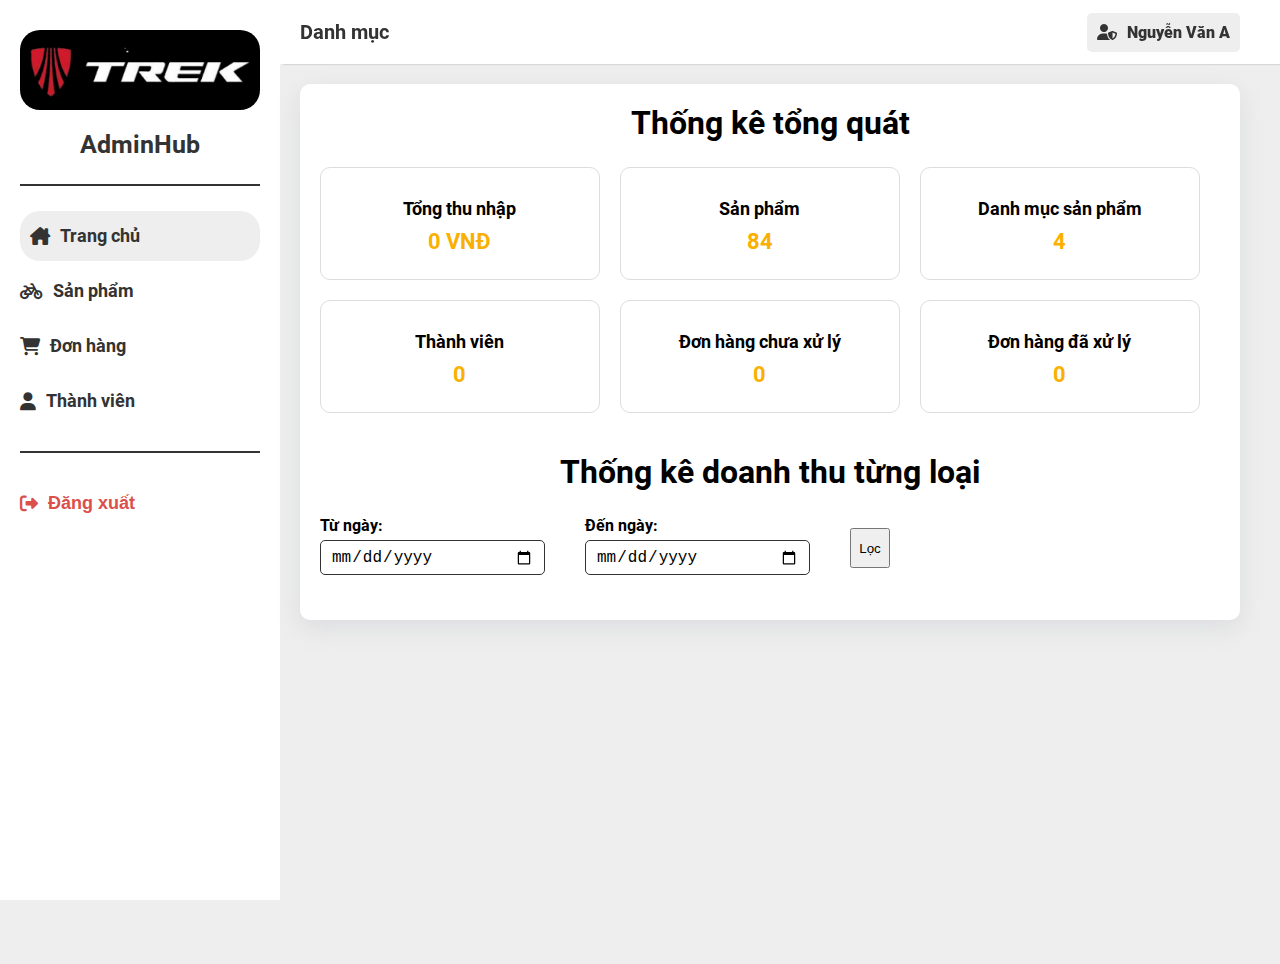
<file: html/page/admin/Home.html>
<!DOCTYPE html>
<html lang="en">
  <head>
    <meta charset="UTF-8" />
    <meta name="viewport" content="width=device-width, initial-scale=1.0" />
    <title>Trek - Quản lý cửa hàng</title>
    <link rel="stylesheet" href="../../../fontawesome-free-6.4.2-web/css/all.min.css" />
    <link rel="stylesheet" href="../../../components/fonts.css" />

    <link rel="stylesheet" href="./style.css" />
    <link rel="stylesheet" href="../../../components/HomeAdmin/HomeAdmin.css" />
    <link rel="stylesheet" href="../../../components/OrderAdmin/OrderAdmin.css" />
    <link rel="stylesheet" href="../../../components/ManageUserList/ManageUserList.css" />
    <link rel="stylesheet" href="../../../components/AdminProduct/adminProduct.css" />

    <script defer src="../../../components/HomeAdmin/HomeAdmin.js"></script>
    <script defer src="../../../components/AdminProduct/adminProduct.js"></script>
    <script defer src="../../../components/ManageUserList/ManageUserList.js"></script>
    <script defer src="../../../components/OrderAdmin/OrderAdmin.js"></script>

    <script defer src="./index.js"></script>
  </head>
  <body>
    <div class="container">
      <div class="admin__taskbar">
        <div class="admin__taskbar--header">
          <div class="admin__taskbar--header__content">
            <div>
              <img src="../../../database/images/logo/trek_logo_shield.png" alt="" />
            </div>
            <h1>AdminHub</h1>
          </div>
        </div>
        <div class="hr"></div>
        <ul class="admin__taskbar--body__list">
          <li class="admin__taskbar--body__item active" id="home">
            <a>
              <i class="fa-solid fa-house-chimney"></i>
              <p>Trang chủ</p>
            </a>
          </li>
          <li class="admin__taskbar--body__item" id="product">
            <a>
              <i class="fa-solid fa-bicycle"></i>
              <p>Sản phẩm</p>
            </a>
          </li>
          <li class="admin__taskbar--body__item" id="order">
            <a>
              <i class="fa-solid fa-cart-shopping"></i>
              <p>Đơn hàng</p>
            </a>
          </li>
          <li class="admin__taskbar--body__item" id="user">
            <a>
              <i class="fa-solid fa-user"></i>
              <p>Thành viên</p>
            </a>
          </li>
          <!-- <li class="admin__taskbar--body__item" id="tool">
            <a>
              <i class="fa-solid fa-screwdriver-wrench"></i>
              <p>Cấu hình</p>
            </a>
          </li> -->
        </ul>

        <div class="hr"></div>

        <div class="admin__taskbar--footer">
          <button>
            <i class="fa-solid fa-right-from-bracket"></i>
            <p>Đăng xuất</p>
          </button>
        </div>
      </div>
      <div class="admin__content--header">
        <div class="admin__content--header__cate">
          <!-- <i class="fa-solid fa-bars"></i> -->
          <p>Danh mục</p>
        </div>

        <div class="admin__content--header__user">
          <p><i class="fa-solid fa-user-shield"></i><strong>Nguyễn Văn A</strong></p>
        </div>
      </div>
      <div class="admin__content" id="manageHome">
        <div class="admin__content--body">
          <div class="admin__content--body__top">
            <!-- <div class="admin__content--body__filter"></div> -->
          </div>

          <div class="admin__content--body__content">
            <h1 class="statisticDashboard">Thống kê tổng quát</h1>

            <div class="dashboard-section">
              <div class="box">
                <h3>Tổng thu nhập</h3>
                <p id="producttotalprice">0 VND</p>
              </div>
              <div class="box">
                <h3>Sản phẩm</h3>
                <p id="productCount">0</p>
              </div>
              <div class="box">
                <h3>Danh mục sản phẩm</h3>
                <p id="numberOfTypes">0</p>
              </div>
              <div class="box">
                <h3>Thành viên</h3>
                <p id="memberCount">0</p>
              </div>
              <div class="box">
                <h3>Đơn hàng chưa xử lý</h3>
                <p id="unprocessedOrderCount">0</p>
              </div>
              <div class="box">
                <h3>Đơn hàng đã xử lý</h3>
                <p id="processedOrderCount">0</p>
              </div>
            </div>

            <h1 class="statisticDashboard">Thống kê doanh thu từng loại</h1>

            <div class="dashboard-section">
              <div class="admin__content--body__filter--gr1" style="display: flex; width: 100%">
                <div class="body__filter--field body__filter--dateClient" id="filterStatisticStartDate">
                  <label for="userDate">Từ ngày:</label>
                  <input type="date" />
                  <p class="filterStatisticStartDateMessage"></p>
                </div>

                <div class="body__filter--field body__filter--dateClient" id="filterStatisticEndDate">
                  <label for="userDate">Đến ngày:</label>
                  <input type="date" />
                  <p class="filterStatisticEndDateMessage"></p>
                </div>

                <button id="filterStatisticBtn">Lọc</button>
              </div>
              <div class="dashboard__wrapper">
                <div class="box box-4">
                  <h3>Mountain</h3>
                  <p id="mountainTotalPrice">0 VNĐ</p>
                  <div class="box-4--wrapper">
                    <h3>Số lượng bán được:</h3>
                    <p id="mountainTotalQuantity">0</p>
                  </div>
                  <button id="mountainBtn">Bấm xem chi tiết</button>
                </div>
                <div class="box box-4">
                  <h3>Road</h3>
                  <p id="roadTotalPrice">0 VNĐ</p>
                  <div class="box-4--wrapper">
                    <h3>Số lượng bán được:</h3>
                    <p id="roadTotalQuantity">0</p>
                  </div>
                  <button id="roadBtn">Bấm xem chi tiết</button>
                </div>
                <div class="box box-4">
                  <h3>Touring</h3>
                  <p id="touringTotalPrice">0 VNĐ</p>
                  <div class="box-4--wrapper">
                    <h3>Số lượng bán được:</h3>
                    <p id="touringTotalQuantity">0</p>
                  </div>
                  <button id="touringBtn">Bấm xem chi tiết</button>
                </div>
                <div class="box box-4">
                  <h3>Kids</h3>
                  <p id="kidsTotalPrice">0 VNĐ</p>
                  <div class="box-4--wrapper">
                    <h3>Số lượng bán được:</h3>
                    <p id="kidsTotalQuantity">0</p>
                  </div>
                  <button id="kidsBtn">Bấm xem chi tiết</button>
                </div>
              </div>
            </div>
          </div>
        </div>
      </div>

      <div class="admin__content" id="manageProduct">
        <div class="admin-product">
          <div class="tools">
            <div class="filter">
              <form class="admin__content--body__filter" id="product-filter-form">
                <h1>Lọc sản phẩm</h1>
                <p>* Lưu ý: Định dạng dữ liệu ngày được hiển thị là dạng dd/mm/yyyy</p>
                <div class="admin__content--body__filter--gr1">
                  <div class="body__filter--nameClient" id="">
                    <p>Tên Sản phẩm</p>
                    <input id="productName" type="text" placeholder="Nhập tên sản phẩm" />
                  </div>
                  <div class="body__filter--idClient" id="">
                    <p>Mã Sản Phẩm</p>
                    <input id="productCode" type="text" placeholder="Nhập mã sản phẩm" />
                  </div>
                  <div class="body__filter--status" id="">
                    <p>Loại sản phẩm</p>
                    <select name="category" id="categorySelect">
                      <option value="all">Tất cả</option>
                      <option value="mountain">Mountain</option>
                      <option value="road">Road</option>
                      <option value="touring">Touring</option>
                      <option value="kids">Kid</option>
                    </select>
                  </div>
                </div>

                <div class="admin__content--body__filter--gr1">
                  <div class="body__filter--status" id="">
                    <p>Loại ngày</p>
                    <select name="cateDate" id="cateDateSelect">
                      <option value="">Chọn loại ngày</option>
                      <option value="dateCreate">Ngày tạo</option>
                      <option value="dateUpdate">Ngày cập nhật</option>
                    </select>
                  </div>
                  <div class="body__filter--datefrom" id="dateFrom">
                    <label>Từ ngày</label>
                    <input type="date" />
                  </div>
                  <div class="body__filter--dateto" id="dateTo">
                    <label>Đến ngày</label>
                    <input type="date" />
                  </div>
                </div>

                <div class="add-product">
                  <button id="add-product-btn">Thêm Sản Phẩm</button>
                </div>
                <div class="cancel-block">
                  <button id="cancel">Hủy</button>
                </div>
                <div class="body__filter--actions">
                  <button type="reset" class="product--reset__btn">Reset</button>
                  <button type="submit" class="product--filter__btn" id="filter-submit-btn">Lọc</button>
                </div>
              </form>
            </div>
          </div>

          <div class="add-product-container" id="add-product-container"></div>
          <div class="table__wrapper">
            <table id="content-product">
              <thead class="menu">
                <tr>
                  <th>Mã SP</th>
                  <th>Ảnh</th>
                  <th>Tên Sản Phẩm</th>
                  <th>Phân loại</th>
                  <th>Ngày cập nhật</th>
                  <th>Ngày tạo</th>
                  <th>Giá</th>
                  <th>Sửa</th>
                  <th>Xóa</th>
                </tr>
              </thead>
              <tbody class="content" id="content">
                <tr>
                  <th class="image"><img src="/" alt="" /></th>
                  <th class="name">Fuel EXe 9.9 XX AXS T-TYPE</th>
                  <th class="date-update">14/11/2023 20:00</th>
                  <th class="date-creat">14/11/2023 20:00</th>
                  <th class="copy" id="copy">Copy</th>
                  <th class="edit">Sửa</th>
                  <th class="delete">Xóa</th>
                </tr>
              </tbody>
            </table>
          </div>
        </div>

        <div class="change-product-info-container" id="change-product-info-container">
          <!-- <div class="change-product-info">
            <i class="close fa-solid fa-xmark" id="close"></i>
            <h2>Thay đổi thông tin sản phẩm</h2>
            <form>
              <p id="id" style="opacity: 0">2</p>
              <div class="form-group">
                <label for="">Hình ảnh</label>
                <input type="file" id="imageUrl" name="imageUrl" required />
                <img id="form-group--previewImg"></img>
              </div>
              <div class="form-group">
                <label for="">Tên sản phẩm</label>
                <input type="text" id="name" name="name" required />
                <p class="nameMessage"></p>
              </div>
              <div class="form-group">
                <label for="">Phân loại</label>
                <select  id="type">
                  <option value="mountain">Moutain</option>
                  <option value="road">Road</option>
                  <option value="kids">Kids</option>
                  <option value="touring">Touring</option>
                </select>
              </div>
              <div class="form-group">
                <label for="">Ngày cập nhật</label>
                <input type="date" id="dateupdate" name="dateupdate" required />
                <p class="updateMessage"></p>
              </div>

              <div class="form-group">
                <label for="">Ngày tạo</label>
                <input type="date" id="datecreate" name="datecreate" required />
                <p class="createMessage"></p>
              </div>

              <button type="submit" id="formSubmit">Change</button>
            </form>
          </div> -->
        </div>
        <div class="pagination" id="pagination">
          <a href="javascript:void(0);" id="prevBtn">&laquo;</a>

          <!-- add page -->

          <a href="javascript:void(0);" id="nextBtn">&raquo;</a>
        </div>
      </div>

      <div class="admin__content" id="manageOrderList">
        <div class="admin__content--body">
          <div class="admin__content--body__top">
            <form class="admin__content--body__filter">
              <h1>Lọc đơn hàng</h1>
              <p>* Lưu ý: Định dạng dữ liệu ngày tạo đơn được hiển thị là dạng dd/mm/yyyy</p>
              <div class="admin__content--body__filter--gr1">
                <div class="body__filter--field body__filter--idClient" id="orderIdClient">
                  <p>Mã khách hàng</p>
                  <input type="text" placeholder="Nhập mã khách hàng" />
                </div>
                <div class="body__filter--field body__filter--idOrder" id="orderIdOrder">
                  <p>Mã đơn hàng</p>
                  <input type="text" placeholder="Nhập mã sản phẩm" />
                </div>
                <div class="body__filter--field body__filter--status" id="orderStatus">
                  <p>Trạng thái</p>
                  <select name="" id="">
                    <option value="all">Tất cả</option>
                    <option value="valid">Đã xử lý</option>
                    <option value="invalid">Chưa xử lý</option>
                  </select>
                </div>
              </div>

              <div class="admin__content--body__filter--gr1">
                <div class="body__filter--field body__filter--orderDate" id="orderDateBegin">
                  <label>Từ ngày:</label>
                  <input type="date" />
                </div>

                <div class="body__filter--field body__filter--orderDate" id="orderDateEnd">
                  <label>Đến ngày:</label>
                  <input type="date" />
                </div>
              </div>
              <div class="body__filter--actions">
                <button type="reset" class="order--reset__btn">Reset</button>
                <button type="button" class="order--filter__btn">Lọc</button>
              </div>
            </form>
          </div>

          <div class="admin__content--body__content">
            <ul class="admin__content--body__list" id="orderList">
              <li class="admin__content--body__id">Mã KH</li>
              <li class="admin__content--body__orderId">Mã đơn</li>
              <li class="admin__content--body__productId">Mã SP</li>
              <li class="admin__content--body__img">Hình ảnh</li>
              <li class="admin__content--body__name">Tên sản phẩm</li>
              <li class="admin__content--body__qnt">SL</li>
              <li class="admin__content--body__dateCreate">Ngày tạo</li>
              <li class="admin__content--body__status">Trạng thái</li>
              <li class="admin__content--body__btn">Xóa</li>
            </ul>
            <div class="admin__content--body__products">
              <!-- GONNA APPLY CODE HERE BY FILE ORDERADMIN.JS -->
            </div>
          </div>
          <div class="pagination__order">
            <button data-goto="1" data-of="6" class="btn--inline .pagination__order--pagination__btn--prev">
              <i class="fa-solid fa-arrow-left"></i>
              <span>1</span>
              <span> of 6</span>
            </button>
            <span class="currentPage">2</span>
            <button data-goto="3" data-of="6" class="btn--inline pagination__order--pagination__btn--next">
              <span>3</span>
              <span> of 6</span>
              <i class="fa-solid fa-arrow-right"></i>
            </button>
          </div>
        </div>
      </div>

      <div class="admin__content" id="manageUserList">
        <div class="admin__content--body">
          <div class="admin__content--body__top">
            <form class="admin__content--body__filter">
              <h1>Lọc thông tin người dùng</h1>
              <p>* Lưu ý: Định dạng dữ liệu ngày đăng ký được hiển thị là dạng dd/mm/yyyy</p>
              <div class="admin__content--body__filter--gr1">
                <div class="body__filter--field body__filter--nameClient" id="userNameClient">
                  <p>Tên khách hàng</p>
                  <input type="text" placeholder="Nhập tên khách hàng" />
                </div>
                <div class="body__filter--field body__filter--idClient" id="userIdClient">
                  <p>Mã khách hàng</p>
                  <input type="text" placeholder="Nhập mã khách hàng" />
                </div>

                <div class="body__filter--field body__filter--roleClient" id="userRoleClient">
                  <p>Loại tài khoản</p>
                  <select>
                    <option value="all">Tất cả</option>
                    <option value="admin">Quản trị viên</option>
                    <option value="user">Người dùng</option>
                  </select>
                </div>
              </div>

              <div class="admin__content--body__filter--gr1">
                <div class="body__filter--field body__filter--dateClient" id="userBeginDate">
                  <label for="userDate">Từ ngày:</label>
                  <input type="date" id="beginDate" />
                </div>

                <div class="body__filter--field body__filter--dateClient" id="userEndDate">
                  <label for="userDate">Đến ngày:</label>
                  <input type="date" id="endDate" />
                </div>
              </div>
              <div class="body__filter--actions">
                <button type="reset" class="user--reset__btn">Reset</button>
                <button class="user--filter__btn">Lọc</button>
                <button class="addUserBtn" id="addUserBtn">Thêm tài khoản</button>
              </div>
            </form>
          </div>

          <div class="admin__content--body__content">
            <ul class="admin__content--body__list" id="userList">
              <li class="admin__content--body__id">Mã khách hàng</li>
              <li class="admin__content--body__name">Tên khách hàng</li>
              <li class="admin__content--body__email">Email</li>
              <li class="admin__content--body__role">Loại tài khoản</li>
              <li class="admin__content--body__dateRegister">Ngày đăng ký</li>
              <li class="admin__content--body__btn">Xóa</li>
            </ul>
            <div class="admin__content--body__users">
              <!-- <ul class="admin__content--body__users--item" uid="1">
                <li class="admin__content--body__id users--item__id" id="1">1</li>
                <li class="admin__content--body__name users--item__name">Lữ Quang Minh</li>
                <li class="admin__content--body__email users--item__email">test@test.com</li>
                <li class="admin__content--body__dateRegister users--item__dateRegister">11/02/2023</li>
                <li class="admin__content--body__btn users--item__btn">
                  <button><i class="fa-solid fa-x"></i></button>
                </li>
              </ul> -->
              <!-- GONNA APPLY CODE HERE BY FILE ORDERADMIN.JS -->
            </div>
          </div>
          <div class="pagination__user">
            <button data-goto="1" data-of="6" class="btn--inline pagination__btn--prev">
              <i class="fa-solid fa-arrow-left"></i>
              <span>1</span>
              <span> of 6</span>
            </button>
            <span class="currentPage">2</span>
            <button data-goto="3" data-of="6" class="btn--inline pagination__btn--next">
              <span>3</span>
              <span> of 6</span>
              <i class="fa-solid fa-arrow-right"></i>
            </button>
          </div>
        </div>
      </div>
    </div>
    <div class="overlay"></div>

    <div class="modal">
      <!-- Data will be applied here by Javascript -->
    </div>

    <div class="modal_statistic">
      <button class="table-exit-btn">Thoát</button>

      <table class="modal_table">
        <thead class="table_head">
          <tr>
            <td>Mã SP</td>
            <td>Tên SP</td>
            <!-- <td>Hình ảnh</td> -->
            <td>Đơn giá</td>
            <td>Số lượng</td>
          </tr>
        </thead>
        <tbody class="table_body">
          <tr>
            <td>daks2</td>
            <td>Fuel EX 5 Gen 6 [2023]</td>
            <!-- <td class="table_img">
              <img
                src="https://photo2.tinhte.vn/data/attachment-files/2023/05/6417661_Nhiep_anh_thien_nhien_hoang_da_duc_tinhte-37.jpg"
                alt=""
              />
            </td> -->
            <td>100.000.000 VNĐ</td>
            <td>4</td>
          </tr>
        </tbody>
      </table>
    </div>
  </body>
</html>
</file>
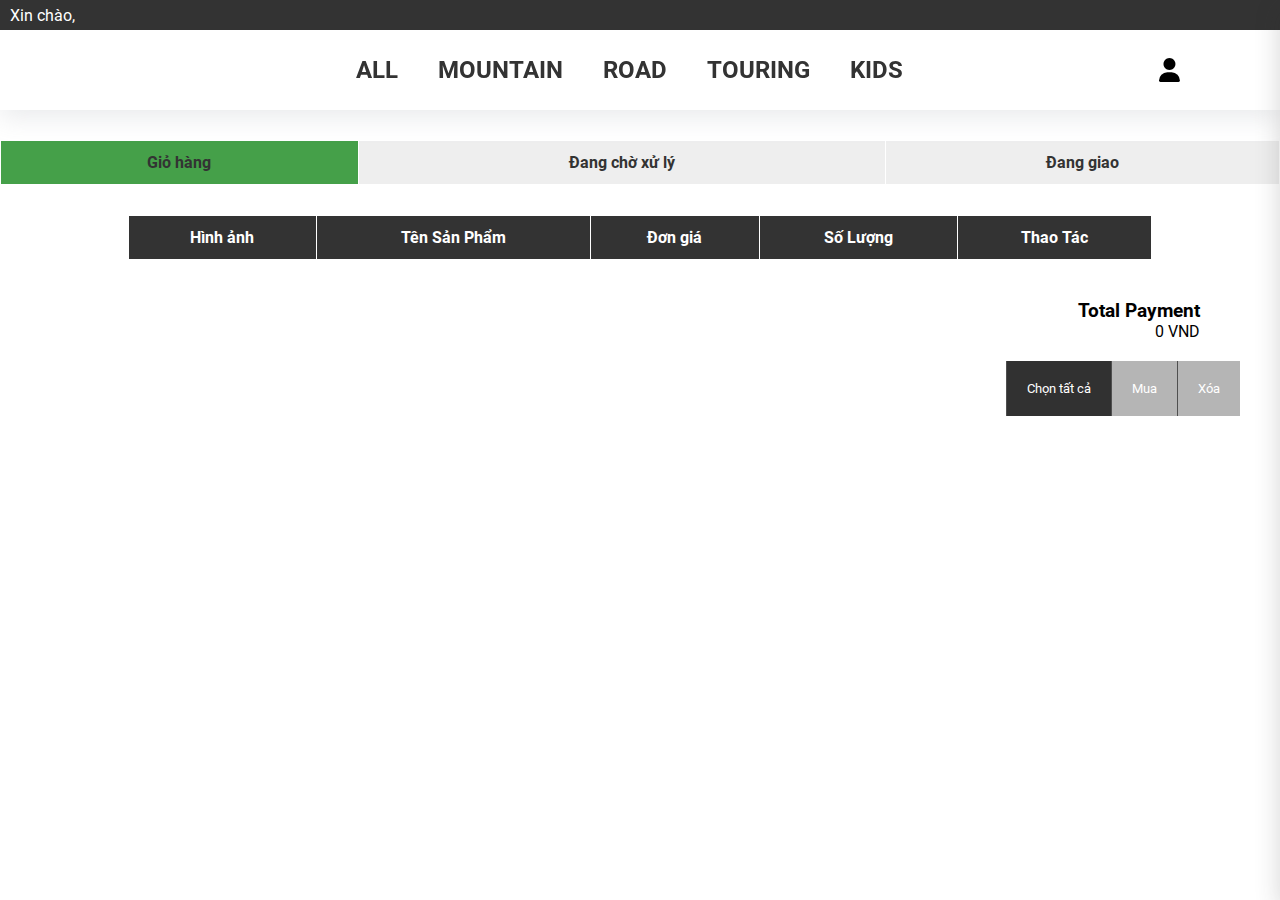
<file: html/page/cart/cart.html>
<!DOCTYPE html>
<html lang="en">
  <head>
    <meta charset="UTF-8" />
    <meta name="viewport" content="width=device-width, initial-scale=1.0" />
    <link rel="stylesheet" href="../../../fontawesome-free-6.4.2-web/css/all.min.css" />
    <link rel="stylesheet" href="../../../components/fonts.css" />

    <link rel="stylesheet" href="./cart.css" />
    <link rel="stylesheet" href="../../../components/menu/menu.css">
    <link rel="stylesheet" href="../../../components/login/login.css">
    <link rel="stylesheet" href="reponsive.css" />


    <title>Document</title>
  </head>

  <body>
    <div class="dialog" id="dialog">
      <div class="container" id="container">
        <i class="dialog-close fa-solid fa-xmark"></i>
        <h1 class="dialog-title">Xác nhận thanh toán</h1>
        <p class="dialog-message">Vui lòng kiểm tra thông tin thanh toán của bạn trước khi xác nhận:</p>
        <div class="payment-details">
          <div class="form-field">
            <label for="name">Tên người mua</label>
            <input type="text" id="customername" />
            <p id="customerNameMessage"></p>
          </div>
          <div class="form-field">
            <label for="address">Địa chỉ giao hàng</label>
            <input type="text" id="customeraddress" />
            <p id="customerAddressMessage"></p>
          </div>

          <p class="dialog-totalPrice"><strong id="totalPricePay">Tổng số tiền:</strong></p>
        </div>
        <button id="confirmButton">Xác nhận thanh toán</button>
      </div>
    </div>

    <header>
      <div class="header__container">
        <div class="header__top">
          <div class="header__top-item--left">
            <div class="header__top-item user-welcome active">
              <p>Xin chào,</p>
              <p></p>
            </div>
          </div>
        </div>

        <!-- =========== END: HEADER TOP =========== -->

        <!-- =========== START: HEADER BOTTOM =========== -->

        <div class="header__bottom">
          <div class="header__bottom--logo">
            <!-- <a href="../../../index.html">TREK</a> -->
          </div>
          <div class="header__bottom--list">
            <ul>
              <li>
                <a href="../../../html/page/product/product.html">ALL</a>
              </li>
              <li>
                <a href="../../../html/page/product/product.html">MOUNTAIN</a>
              </li>
              <li>
                <a href="../../../html/page/product/product.html">ROAD</a>
              </li>
              <li>
                <a href="../../../html/page/product/product.html">TOURING</a>
              </li>
              <li>
                <a href="../../../html/page/product/product.html">KIDS</a>
              </li>
            </ul>
          </div>

          <div class="header__bottom--extention">
            <div class="header__bottom--extention-item header__bottom--extention-user">
              <i class="fa-solid fa-user"></i>
              <ul class="header__bottom--user__list">
                <li class="adminManager__item" style="display: block">
                  <button class="adminManager">
                    <i class="fa-solid fa-hammer"></i>
                    <p>Quản lý</p>
                  </button>
                </li>
                <li>
                  <button class="logout">
                    <i class="fa-solid fa-door-open"></i>
                    <p>Đăng xuất</p>
                  </button>
                </li>
              </ul>
            </div>
          </div>

          <div class="header__bottom--hide-menu">
            <i class="fa-solid fa-bars"></i>
          </div>
        </div>
      </div>
    </header>
    <div class="content">
      <div class="order_status">
        <table id="order_status_table">
          <thead>
            <tr>
              <th>Giỏ hàng</th>
              <th>Đang chờ xử lý</th>
              <th>Đang giao</th>
            </tr>
          </thead>
        </table>
      </div>

      <div class="cart-info_container">
        <table class="menu" id="menu">
          <thead>
            <tr>
              <th>Hình ảnh</th>
              <th>Tên Sản Phẩm</th>
              <th>Đơn giá</th>
              <th>Số Lượng</th>
              <th>Thao Tác</th>
            </tr>
          </thead>

          <tbody class="cart-info" id="cart-info"></tbody>
        </table>
      </div>
    </div>

    <footer id="footer">
      <div class="totalPrice" id="totalPriceContainer">
        <h3>Total Payment</h3>
        <span id="totalPriceId">0 VND</span>
      </div>
      <div class="footerButton">
        <button id="selectAllButton">Chọn tất cả</button>

        <button id="buy">Mua</button>
        <button id="delete">Xóa</button>
      </div>
    </footer>
    <div class="toast" id="toast">
      <h2>Chưa có sản phẩm nào trong giỏ hàng</h2>
    </div>

    <div class="overlay"></div>

    <div class="modal">
      <header class="modal__header">
        <h1>Xóa dữ liệu</h1>
      </header>
      <div class="modal__content">
        <p>Bạn có muốn xóa dữ liệu này không?</p>
      </div>
      <div class="modal__footer">
        <button class="modal__footer--delete">Chắc chắn</button>
        <button class="modal__footer--exit">Không</button>
      </div>
    </div>

    <div class="hide__menu">
      <button class="hide__menu--close">
        <i class="fa-solid fa-xmark"></i>
      </button>
      <h1>TREK</h1>
      <div class="hide__menu--list__extention">
        <div class="header__bottom--extention-item header__bottom--extention-user active-down" id="userLowDeviceBtn">
          <i class="fa-solid fa-user"></i>
          <span>Tài khoản</span>
          <i class="header__bottom--extention__icon header__bottom--extention__icon--down fa-solid fa-caret-down"></i>
          <i class="header__bottom--extention__icon header__bottom--extention__icon--up fa-solid fa-caret-up"></i>
        </div>
        <div class="hide__menu--user__list">
          <div class="hide__menu--list__type adminManager__item" style="display: none"><button>Quản lý</button></div>
          <div class="hide__menu--list__type logout__item"><button>Đăng xuất</button></div>
        </div>
        <!-- <a href="./html/page/saveProduct/save.html" class="header__bottom--extention-item header__bottom--extention-love">
          <i class="fa-solid fa-heart"></i>
          <span>Yêu thích</span>
          <i class="header__bottom--extention__icon fa-solid fa-arrow-right"></i>
        </a> -->
        <!-- <a href="./html/page/cart/cart.html" class="header__bottom--extention-item header__bottom--extention-cart">
          <i class="fa-solid fa-cart-shopping"></i>
          <span>Giỏ hàng</span>
          <i class="header__bottom--extention__icon fa-solid fa-arrow-right"></i>
        </a> -->

        <div class="header__bottom--extention-item header__bottom--extention-cate">
          <i class="fa-solid fa-table-columns"></i>
          <span>Danh mục</span>
          <i class="header__bottom--extention__icon header__bottom--extention__icon--down fa-solid fa-caret-down"></i>
          <i class="header__bottom--extention__icon header__bottom--extention__icon--up fa-solid fa-caret-up"></i>
        </div>
        <div class="hide__menu--list__types">
          <div class="hide__menu--list__type"><a href="../../../html/page/product/product.html">ALL</a></div>
          <div class="hide__menu--list__type"><a href="../../../html/page/product/product.html">MOUNTAIN</a></div>
          <div class="hide__menu--list__type"><a href="../../../html/page/product/product.html">ROAD</a></div>
          <div class="hide__menu--list__type"><a href="../../../html/page/product/product.html">TOURING</a></div>
          <div class="hide__menu--list__type"><a href="../../../html/page/product/product.html">KIDS</a></div>
        </div>
      </div>
    </div>

    <div class="overlay"></div>

    <script  src="../../../database/products.js"></script>
    <script src="../../../components/menu/menu.js"></script>
    <script  src="cart.js"></script>
  </body>
</html>
</file>
<file: components/fonts.css>
@font-face {
  font-family: 'Roboto';
  src: url('../fonts/Roboto-Bold.eot');
  src: url('../fonts/Roboto-Bold.eot?#iefix') format('embedded-opentype'),
    url('../fonts/Roboto-Bold.woff2') format('woff2'), url('../fonts/Roboto-Bold.woff') format('woff'),
    url('../fonts/Roboto-Bold.ttf') format('truetype'), url('../fonts/Roboto-Bold.svg#Roboto-Bold') format('svg');
  font-weight: bold;
  font-style: normal;
  font-display: swap;
}

@font-face {
  font-family: 'Roboto';
  src: url('../fonts/Roboto-BlackItalic.eot');
  src: url('../fonts/Roboto-BlackItalic.eot?#iefix') format('embedded-opentype'),
    url('../fonts/Roboto-BlackItalic.woff2') format('woff2'), url('../fonts/Roboto-BlackItalic.woff') format('woff'),
    url('../fonts/Roboto-BlackItalic.ttf') format('truetype'),
    url('../fonts/Roboto-BlackItalic.svg#Roboto-BlackItalic') format('svg');
  font-weight: 900;
  font-style: italic;
  font-display: swap;
}

@font-face {
  font-family: 'Roboto';
  src: url('../fonts/Roboto-Black.eot');
  src: url('../fonts/Roboto-Black.eot?#iefix') format('embedded-opentype'),
    url('../fonts/Roboto-Black.woff2') format('woff2'), url('../fonts/Roboto-Black.woff') format('woff'),
    url('../fonts/Roboto-Black.ttf') format('truetype'), url('../fonts/Roboto-Black.svg#Roboto-Black') format('svg');
  font-weight: 900;
  font-style: normal;
  font-display: swap;
}

@font-face {
  font-family: 'Roboto';
  src: url('../fonts/Roboto-Italic.eot');
  src: url('../fonts/Roboto-Italic.eot?#iefix') format('embedded-opentype'),
    url('../fonts/Roboto-Italic.woff2') format('woff2'), url('../fonts/Roboto-Italic.woff') format('woff'),
    url('../fonts/Roboto-Italic.ttf') format('truetype'), url('../fonts/Roboto-Italic.svg#Roboto-Italic') format('svg');
  font-weight: normal;
  font-style: italic;
  font-display: swap;
}

@font-face {
  font-family: 'Roboto';
  src: url('../fonts/Roboto-BoldItalic.eot');
  src: url('../fonts/Roboto-BoldItalic.eot?#iefix') format('embedded-opentype'),
    url('../fonts/Roboto-BoldItalic.woff2') format('woff2'), url('../fonts/Roboto-BoldItalic.woff') format('woff'),
    url('../fonts/Roboto-BoldItalic.ttf') format('truetype'),
    url('../fonts/Roboto-BoldItalic.svg#Roboto-BoldItalic') format('svg');
  font-weight: bold;
  font-style: italic;
  font-display: swap;
}

@font-face {
  font-family: 'Roboto';
  src: url('../fonts/Roboto-Light.eot');
  src: url('../fonts/Roboto-Light.eot?#iefix') format('embedded-opentype'),
    url('../fonts/Roboto-Light.woff2') format('woff2'), url('../fonts/Roboto-Light.woff') format('woff'),
    url('../fonts/Roboto-Light.ttf') format('truetype'), url('../fonts/Roboto-Light.svg#Roboto-Light') format('svg');
  font-weight: 300;
  font-style: normal;
  font-display: swap;
}

@font-face {
  font-family: 'Roboto';
  src: url('../fonts/Roboto-LightItalic.eot');
  src: url('../fonts/Roboto-LightItalic.eot?#iefix') format('embedded-opentype'),
    url('../fonts/Roboto-LightItalic.woff2') format('woff2'), url('../fonts/Roboto-LightItalic.woff') format('woff'),
    url('../fonts/Roboto-LightItalic.ttf') format('truetype'),
    url('../fonts/Roboto-LightItalic.svg#Roboto-LightItalic') format('svg');
  font-weight: 300;
  font-style: italic;
  font-display: swap;
}

@font-face {
  font-family: 'Roboto';
  src: url('../fonts/Roboto-MediumItalic.eot');
  src: url('../fonts/Roboto-MediumItalic.eot?#iefix') format('embedded-opentype'),
    url('../fonts/Roboto-MediumItalic.woff2') format('woff2'), url('../fonts/Roboto-MediumItalic.woff') format('woff'),
    url('../fonts/Roboto-MediumItalic.ttf') format('truetype'),
    url('../fonts/Roboto-MediumItalic.svg#Roboto-MediumItalic') format('svg');
  font-weight: 500;
  font-style: italic;
  font-display: swap;
}

@font-face {
  font-family: 'Roboto';
  src: url('../fonts/Roboto-Medium.eot');
  src: url('../fonts/Roboto-Medium.eot?#iefix') format('embedded-opentype'),
    url('../fonts/Roboto-Medium.woff2') format('woff2'), url('../fonts/Roboto-Medium.woff') format('woff'),
    url('../fonts/Roboto-Medium.ttf') format('truetype'), url('../fonts/Roboto-Medium.svg#Roboto-Medium') format('svg');
  font-weight: 500;
  font-style: normal;
  font-display: swap;
}

@font-face {
  font-family: 'Roboto';
  src: url('../fonts/Roboto-ThinItalic.eot');
  src: url('../fonts/Roboto-ThinItalic.eot?#iefix') format('embedded-opentype'),
    url('../fonts/Roboto-ThinItalic.woff2') format('woff2'), url('../fonts/Roboto-ThinItalic.woff') format('woff'),
    url('../fonts/Roboto-ThinItalic.ttf') format('truetype'),
    url('../fonts/Roboto-ThinItalic.svg#Roboto-ThinItalic') format('svg');
  font-weight: 100;
  font-style: italic;
  font-display: swap;
}

@font-face {
  font-family: 'Roboto';
  src: url('../fonts/Roboto-Regular.eot');
  src: url('../fonts/Roboto-Regular.eot?#iefix') format('embedded-opentype'),
    url('../fonts/Roboto-Regular.woff2') format('woff2'), url('../fonts/Roboto-Regular.woff') format('woff'),
    url('../fonts/Roboto-Regular.ttf') format('truetype'),
    url('../fonts/Roboto-Regular.svg#Roboto-Regular') format('svg');
  font-weight: normal;
  font-style: normal;
  font-display: swap;
}

@font-face {
  font-family: 'Roboto';
  src: url('../fonts/Roboto-Thin.eot');
  src: url('../fonts/Roboto-Thin.eot?#iefix') format('embedded-opentype'),
    url('../fonts/Roboto-Thin.woff2') format('woff2'), url('../fonts/Roboto-Thin.woff') format('woff'),
    url('../fonts/Roboto-Thin.ttf') format('truetype'), url('../fonts/Roboto-Thin.svg#Roboto-Thin') format('svg');
  font-weight: 100;
  font-style: normal;
  font-display: swap;
}
</file>
<file: html/page/admin/style.css>
* {
  margin: 0;
  padding: 0;
  box-sizing: border-box;
}

body {
  font-family: 'Roboto', sans-serif;
  background-color: #eee;
  overflow-x: hidden;
  position: relative;
}

.container {
  width: 100vw;
}

/* Start: Task */
.admin__taskbar {
  width: 280px;
  height: 100vh;
  background-color: #fff;
  padding: 30px 20px;
  position: fixed;
  left: 0;
  top: 0;
  bottom: 0;
  transition: all 0.5s;
}

.admin__content {
  width: calc(100vw - 300px) !important;
}

.hide .admin__content {
  width: calc(100vw - 120px) !important;
}

.hide .admin__taskbar {
  width: 90px !important;
}

.hide .admin__taskbar .admin__taskbar--body__item a p,
.hide .admin__taskbar .admin__taskbar--header__content h1,
.hide .admin__taskbar .admin__taskbar--footer button p {
  opacity: 0;
  width: 0;
  height: 0;
}

.hide .admin__taskbar .admin__taskbar--body__item.active {
  padding: 0;
  width: 50px;
  pointer-events: none;
}

.hide .admin__taskbar .admin__taskbar--body__item i {
  width: 100%;
  text-align: center;
  margin: 0;
}

.hide .admin__taskbar--footer {
  width: 50px;
}

.hide .admin__taskbar--footer button {
  display: flex;
  justify-content: center;
  align-items: center;
}

.hide .admin__content--header {
  left: 90px;
  z-index: 999;
}

.hide .admin__content {
  position: relative;
  left: 90px;
  width: calc(100vw - 120px);
}

.admin__taskbar--header {
  display: flex;
  justify-content: start;
  align-items: center;
  transition: all 0.5s;
}

.admin__taskbar--header__img {
  height: 50px;
  width: 50px;
  background-color: #fff;
  border-radius: 100%;
  margin-right: 20px;
  overflow: hidden;
}

.admin__taskbar--header__img img {
  width: 100%;
  height: 100%;
  object-fit: cover;
}

.admin__taskbar--header__content {
  color: #333;
  display: flex;
  justify-content: center;
  align-items: center;
  flex-direction: column;
  position: relative;
  width: 100%;
}

.admin__taskbar--header__content div {
  width: 100%;
  height: 80px;
  border-radius: 20px;
  overflow: hidden;
  margin-bottom: 20px;
}

.admin__taskbar--header__content div img {
  width: 100%;
  height: 100%;
  object-fit: cover;
  cursor: pointer;
}

.admin__taskbar--header__status {
  display: flex;
  justify-content: center;
  align-items: center;
}

.admin__taskbar--header__content h1 {
  font-size: 25px;
  text-align: center;
}

.admin__taskbar--header__status span {
  display: inline-block;
  height: 15px;
  width: 25px;
  border-radius: 25px;
  margin-right: 5px;
  background-color: rgb(81, 249, 81);
  position: relative;
}

.admin__taskbar--header__status span::after {
  content: '';
  position: absolute;
  display: block;
  height: 12px;
  width: 12px;
  border-radius: 100%;
  background-color: #333;
  right: 3px;
  top: 50%;
  transform: translateY(-50%);
}

.hr {
  width: 100%;
  height: 2px;
  background-color: #333;
  margin: 25px 0;
}

.admin__taskbar--body__list {
  list-style-type: none;
  color: #fff;
  font-size: 18px;
  width: 100%;
  margin-top: 20px;
}

.admin__taskbar--body__item {
  height: 50px;
  width: 100%;
  display: flex;
  justify-content: center;
  align-items: center;
  line-height: 50px;
  font-weight: 600;
  margin-bottom: 5px;
  transition: all 0.5s;
  cursor: pointer;
}

.admin__taskbar--body__item.active {
  background: #eee;
  border-radius: 20px;
  padding: 0 10px;
}

.active a {
  cursor: default;
}

.active a::after {
  width: 0 !important;
}

.active a {
  transform: translate(0) !important;
}

.admin__taskbar--body__item a {
  display: block;
  width: 100%;
  height: 100%;
  color: #333;
  text-decoration: none;
  position: relative;
  display: flex;
  justify-content: start;
  align-items: center;
}

.admin__taskbar--body__item a::after {
  position: absolute;
  content: '';
  display: block;
  height: 2px;
  width: 0%;
  transition: all 0.5s;
  background-color: #333;
  bottom: 0;
  left: 0;
}

.admin__taskbar--body__item a:hover {
  transform: translateX(6px);
}

.admin__taskbar--body__item a:hover::after {
  width: 100%;
}

.admin__taskbar--body__item i {
  margin-right: 10px;
}

.admin__task--footer {
  font-size: 20px;
  width: calc(100% - 60px);
  margin: 0 30px;
  background-color: #333;
  border: none;
  color: #fff;
  height: 50px;
  position: absolute;
  bottom: 30px;
  left: 0px;
  cursor: pointer;
  display: flex;
  justify-content: start;
  align-items: center;
  box-shadow: rgb(154, 154, 154) 0px 3px 0px 0px;
  border-radius: 5px;
}

.admin__taskbar--footer {
  width: 100%;
}

.admin__taskbar--footer button {
  height: 50px;
  width: 100%;
  border: none;
  background-color: transparent;
  color: #333;
  font-size: 18px;
  text-align: start;
  color: #db504a;
  cursor: pointer;
  position: relative;
  font-weight: 600;
  display: flex;
  justify-content: start;
  align-items: center;
}

.admin__taskbar--footer button::after {
  position: absolute;
  content: '';
  display: block;
  height: 2px;
  width: 0%;
  transition: all 0.5s;
  background-color: #db504a;
  bottom: 0;
  left: 0;
}

.admin__taskbar--footer button:hover {
  transform: translateX(5px);
}

.admin__taskbar--footer button:hover::after {
  width: 100%;
}

.admin__taskbar--footer button i {
  margin-right: 10px;
}
/* End: Task */

/* Start: Pagination */
.pagination__order,
.pagination__user,
.pagination {
  display: flex;
  justify-content: center;
  align-items: center;
  padding-bottom: 100px;
  margin-top: 40px;
  gap: 100px;
}

.pagination__order button,
.pagination__user button,
.pagination button {
  border: none;
  background-color: #333;
  box-shadow: rgb(154, 154, 154) 0px 3px 0px 0px;
  color: #fff;
  height: 40px;
  padding: 5px 10px;
  border-radius: 5px;
  cursor: pointer;
  font-size: 16px;
}

.pagination__order button:focus,
.pagination__user button:focus,
.pagination button:focus {
  outline: none;
}

.pagination__order button:active,
.pagination__user button:active,
.pagination button:active {
  transform: translateY(3px);
  box-shadow: rgb(154, 154, 154) 0px 0px 0px 0px;
}

.currentPage {
  font-size: 18px;
  font-weight: 600;
}

.pagination__user--pagination__btn--prev.hide,
.pagination__user--pagination__btn--next.hide,
.pagination__order--pagination__btn--prev.hide,
.pagination__order--pagination__btn--next.hide,
.pagination__btn--prev.hide,
.pagination__btn--next.hide {
  visibility: hidden;
}

/* End: Pagination */

/* start: Overlay */
.overlay {
  position: fixed;
  top: 0;
  bottom: 0;
  left: 0;
  right: 0;
  background-color: rgba(0, 0, 0, 0.5);
  z-index: 11;
  opacity: 0;
  transition: all 0.5s;
  visibility: hidden;
}

.overlay.active {
  opacity: 1;
  visibility: visible;
}
/* end: Overlay */

.hideItem {
  display: none;
}
</file>
<file: components/HomeAdmin/HomeAdmin.css>
/* Start: Content */
.admin__content {
  position: relative;
  width: calc(100% - 280px);
  height: 100vh;
  left: 280px;
  top: 64px;
  background-color: #eee;
  transition: all 0.5s;
}

.admin__content--header {
  position: fixed;
  top: 0;
  left: 280px;
  right: 0;
  background-color: #fff;
  height: 64px;
  color: #fff;
  padding: 0 20px;
  z-index: 10;
  display: flex;
  transition: all 0.5s;
  justify-content: space-between;
  align-items: center;
}

.dashboard__wrapper {
  display: flex;
  justify-content: space-around;
  align-items: center;
  width: 100%;
  display: none;
}

/* .admin__content--header::before {
  position: absolute;
  content: '';
  width: 25px;
  height: 25px;
  border-radius: 50%;
  bottom: 0px;
  right: 0px;
  box-shadow: 10px 12px 0 #eee;
}

.admin__content--header::after {
  content: '';
  position: absolute;
  width: 40px;
  height: 40px;
  bottom: -40px;
  left: 0;
  border-radius: 50%;
  box-shadow: -20px -20px 0 #fff;
} */

.admin__content--header__cate {
  color: #333;
  font-size: 20px;
  font-weight: bold;
  display: flex;
  justify-content: center;
  align-items: center;
  margin-right: 40px;
  cursor: pointer;
}

.admin__content--header__cate i {
  margin-right: 15px;
}

.admin__content--header__user {
  display: flex;
  justify-content: center;
  align-items: center;
  margin-left: auto;
  margin-right: 20px;
}

.admin__content--header__user span {
  color: #333;
  margin-right: 10px;
  font-size: 18px;
}

.admin__content--header__user p {
  background-color: #eee;
  color: #333;
  padding: 10px;
  font-weight: bold;
  border-radius: 5px;
}

.admin__content--header__user p i {
  margin-right: 10px;
}

.admin__content--header h1 {
  text-align: center;
  line-height: 64px;
  position: relative;
}
/* CSS for larger screens */
.dashboard-section {
  display: flex;
    flex-wrap: wrap;
    justify-content: flex-start;
    padding: 20px;
    gap: 20px;
}

.statisticDashboard {
  padding-top: 20px;
  margin-bottom: 5px;
  text-align: center;
}

.box {
  background-color: #fff;
  border: 1px solid #ddd;
  padding: 20px;
  border-radius: 10px;
  width: calc(33.33% - 20px);
  text-align: center;
  transition: transform 0.2s;
}

.box-4 {
  width: calc(25% - 20px)!important;
}

.box:hover {
  transform: scale(1.05);
  border: 1px solid #333;
}

.box h3 {
  font-size: 18px;
  margin: 10px 0;
}

.box p {
  font-size: 22px;
  font-weight: bold;
  color: #fab000;
  margin: 5px 0;
}

.box a {
  color: #007bff;
  text-decoration: none;
  font-weight: bold;
}

.box a:hover {
  text-decoration: underline;
}

.box-4--wrapper {
  display: flex;
  justify-content: center;
  align-items: center;
}

.box-4--wrapper h3 {
  margin-right: 5px;
}

/* CSS for smaller screens (e.g., tablets and mobile devices) */
@media (max-width: 768px) {
  .dashboard-section {
    flex-direction: column;
    align-items: center;
  }

  .box {
    width: 100%;
    margin-bottom: 20px;
  }
}
/* End: Content */

/* Start :Modal thống kê */
.modal_statistic {
  position: fixed;
  top: 50%;
  left: 50%;
  transform: translate(-50%, -50%);
  box-shadow: rgba(149, 157, 165, 0.2) 0px 8px 24px;
  height: 80%;
  width: 50%;
  border-radius: 5px;
  overflow: auto;
  background-color: #fff;
  display: none;
  z-index: 11;
}

.modal_statistic.active {
  display: block;
}

.modal_table {
  border-collapse: collapse;
  width: 100%;
}

.table_head {
  background-color: #333;
  color: #fff;
  height: 40px;
  font-size: 16px;
  font-weight: bold;
}

.modal_table tr,
.modal_table td {
  border: 1px solid #333;
}

.modal_table th,
.modal_table td {
  padding: 8px;
  text-align: left;
}

.table_img {
  width: 150px;
}

.table_img img {
  border-radius: 4px;
  width: 100%;
  object-fit: contain;
}

.table-exit-btn {
  float: right;
  margin: 10px;
  padding: 5px;
}

.box-4 button {
  cursor: pointer;
  padding: 5px;
}
</file>
<file: components/OrderAdmin/OrderAdmin.css>
/* Start: Filter */
.admin__content--body__filter {
  height: auto;
  width: 60%;
  background-color: #fff;
  margin: 20px 20px 0;
  border-radius: 10px;
  padding: 20px;
}

.admin__content--body__filter h1 {
  font-size: 22px;
  color: #333;
  margin-bottom: 2px;
}

.admin__content--body__filter p {
  color: red;
  margin-bottom: 10px;
}

.admin__content--body__filter--gr1,
.admin__content--body__filter--gr2 {
  display: flex;
  justify-content: start;
  align-items: center;
  gap: 40px;
  margin-bottom: 20px;
}

.admin__content--body__filter--gr1 p {
  color: #333;
}

.body__filter--nameClient {
  width: 50%;
}

.body__filter--field p {
  font-size: 16px;
  font-weight: 600;
  margin-bottom: 5px;
}

.body__filter--field input,
.body__filter--field select {
  width: 100%;
  height: 35px;
  padding: 5px 10px;
  font-size: 16px;
  border-radius: 5px;
  border: 1px solid #333;
}

.body__filter--nameClient {
  width: 50%;
}

.body__filter--orderDate {
  width: 15%;
}

.body__filter--status {
  width: 20%;
}


/* .body__filter--field {
  width: 20% !important;
} */

.admin__content--body__filter--gr2 {
  display: flex;
  justify-content: start;
  align-items: center;
}

.body__filter--actions {
  float: right;
}

.body__filter--orderDate label {
  font-size: 16px;
  font-weight: 600;
}

.body__filter--orderDate input {
  margin-top: 5px;
  width: 100%;
  height: 35px;
  padding: 5px 10px;
  font-size: 16px;
  border-radius: 5px;
  border: 1px solid #333;
}

.body__filter--actions button {
  border: none;
  height: 40px;
  width: 80px;
  font-size: 16px;
  border-radius: 5px;
  cursor: pointer;
  padding: 5px 10px;
  font-weight: 600;
}

.body__filter--actions button:focus {
  outline: none;
}

.body__filter--actions button:active {
  transform: translateY(3px);
  box-shadow: rgb(154, 154, 154) 0px 0px 0px 0px;
}

.body__filter--action__reset {
  color: #333;
  background-color: #eee;
  box-shadow: rgb(154, 154, 154) 0px 3px 0px 0px;
}

.body__filter--action__filter {
  color: #333;
  background-color: rgb(69, 220, 69);
  box-shadow: rgba(48, 191, 13, 0.983) 0px 3px 0px 0px;
}
/* End: Filter */

/* Start: Content */
.admin__content {
  position: relative;
  width: calc(100% - 280px);
  left: 280px;
  top: 64px;
  background-color: #eee;
  transition: all 0.5s;
}

.admin__content--header {
  position: fixed;
  top: 0;
  left: 280px;
  right: 0;
  background-color: #fff;
  height: 64px;
  color: #fff;
  padding: 0 20px;
  z-index: 10;
  display: flex;
  transition: all 0.5s;
  justify-content: space-between;
  align-items: center;
  box-shadow: 3px 0px 2px 0px rgba(0, 0, 0, 0.3);
}

/* .admin__content--header::before {
  position: absolute;
  content: '';
  width: 25px;
  height: 25px;
  border-radius: 50%;
  bottom: 0px;
  right: 0px;
  box-shadow: 10px 12px 0 #eee;
}

.admin__content--header::after {
  content: '';
  position: absolute;
  width: 40px;
  height: 40px;
  bottom: -40px;
  left: 0;
  border-radius: 50%;
  box-shadow: -20px -20px 0 #fff;
} */

.admin__content--header__cate {
  color: #333;
  font-size: 20px;
  font-weight: bold;
  display: flex;
  justify-content: center;
  align-items: center;
  margin-right: 40px;
  cursor: pointer;
}

.admin__content--header__cate i {
  margin-right: 15px;
}

.admin__content--header__user {
  display: flex;
  justify-content: center;
  align-items: center;
}

.admin__content--header__user span {
  color: #333;
  margin-right: 10px;
  font-size: 18px;
}

.admin__content--header__user p {
  background-color: #eee;
  color: #333;
  padding: 10px 10px 10px 10px;
  font-weight: bold;
  border-radius: 5px;
}

.admin__content--header__user p i {
  margin-right: 10px;
}

.admin__content--header h1 {
  text-align: center;
  line-height: 64px;
  position: relative;
}

/* .admin__content--header h1::before {
  content: '';
  position: absolute;
  display: block;
  height: 40px;
  width: 5px;
  top: 50%;
  left: -10px;
  transform: translateY(-50%);
  background-color: #fff;
} */

.admin__content--body__top {
  display: flex;
  justify-content: space-around;
  align-items: center;
}

.admin__content--header__search {
  display: flex;
  justify-content: center;
  align-items: center;
  color: #fff;
  width: auto;
  height: auto;
  padding: 5px 0;
  border-radius: 10px;
  position: relative;
  background-color: #eee;
}

.admin__content--header__search h1 {
  font-size: 18px;
  color: #fff;
}

.admin__content--header__search input {
  width: 500px;
  outline: none;
  border: none;
  height: 30px;
  border-radius: 5px;
  margin: 0 40px 0 10px;
  font-size: 16px;
  background-color: #eee;
}

.admin__content--header__search div {
  border: none;
  background-color: #eee;
  color: #333;
  line-height: 30px;
  height: 30px;
  width: 30px;
  border-radius: 5px;
  position: absolute;
  right: 0px;
}

.admin__content--body__content {
  margin: 20px 20px 0;
  box-shadow: rgba(149, 157, 165, 0.2) 0px 8px 24px;
  border-radius: 10px;
  height: auto;
  background-color: #fff;
}

.admin__content--body__list {
  display: flex;
  justify-content: space-around;
  align-items: center;
  list-style-type: none;
  background-color: #333;
  border-radius: 5px;
  color: #fff;
  height: 60px;
}
.admin__content--body__list li {
  width: 100%;
  text-align: center;
  font-size: 18px;
  font-weight: bold;
  flex: 1;
}

.admin__content--body__id {
  flex: 0.2 !important;
}

.admin__content--body__orderId {
  flex: 0.2 !important;
}

.admin__content--body__productId {
  flex: 0.2 !important;
}

.admin__content--body__img {
  flex: 0.2 !important;
}

.admin__content--body__qnt {
  flex: 0.1 !important;
}

.admin__content--body__dateCreate {
  flex: 0.3 !important;
}

.admin__content--body__status {
  flex: 0.3 !important;
}

.admin__content--body__btn {
  flex: 0.2 !important;
}

.admin__content--body__products {
  height: 600px;
}

.admin__content--body__products--item {
  list-style-type: none;
  display: flex;
  justify-content: space-around;
  align-items: center;
  height: 100px;
  font-size: 18px;
  border-bottom: 1px solid #c0c0c0;
}

.admin__content--body__products--item li {
  width: 100%;
  flex: 1;
  text-align: center;
  position: relative;
}

.admin__content--body__products--item li::after {
  content: '';
  display: block;
  position: absolute;
  height: 40px;
  width: 1px;
  top: 50%;
  right: 0;
  transform: translateY(-50%);
  background-color: #c0c0c0;
}

.admin__content--body__products--item li:last-child::after {
  width: 0;
}

.isActiveStatus .products--item__status {
  color: rgba(48, 191, 13, 0.983);
}

.isActiveStatus .products--item__status i {
  /* display: none;  */
}

.isNonActiveStatus .products--item__status {
  color: rgb(248, 119, 119);
}

.products--item__img div {
  width: 100px;
  margin: 0 auto;
}

.products--item__img div img {
  width: 100%;
  object-fit: cover;
  border-radius: 5px;
  transition: 0.5s all;
}

.products--item__qnt input {
  width: 50px;
  height: 40px;
  font-size: 18px;
  padding-left: 5px;
  border-radius: 5px;
}

.products--item__status {
  color: #333;
}

.products--item__status i {
  margin-left: 5px;
  font-size: 22px;
  cursor: pointer;
}

.products--item__btn button {
  border: none;
  background-color: red;
  box-shadow: rgb(248, 119, 119) 0px 3px 0px 0px;
  color: #fff;
  height: 30px;
  width: 30px;
  border-radius: 5px;
  cursor: pointer;
}

.products--item__btn button:focus {
  outline: none;
}

.products--item__btn button:active {
  transform: translateY(3px);
  box-shadow: rgb(248, 119, 119) 0px 0px 0px 0px;
}
/* End: Content */

/* start: Modal */
.modal {
  z-index: 12;
  position: fixed;
  height: auto;
  width: 500px;
  background-color: #fff;
  box-shadow: rgba(100, 100, 111, 0.2) 0px 7px 29px 0px;
  padding: 20px;
  border-radius: 10px;
  transition: transform 0.5s;
  visibility: hidden;
  opacity: 0;
  transform: translate(-50%, -100%) scale(0);
  top: 50%;
  left: 50%;
}

.modal.active {
  width: 500px !important;
  opacity: 1;
  transform: translate(-50%, -50%) scale(1);
  visibility: visible;
}

.modal__content--header {
  text-align: center;
}

.modal__content--header h1 {
  font-size: 24px;
  margin-bottom: 5px;
}

.modal__content--header p {
  text-align: start;
  font-size: 18px;
}

.modal__content--header p + p {
  margin-top: 2px;
}

.modal__content--header p:last-child {
  margin-bottom: 15px;
}

.modal__content--header p span {
  font-size: 18px;
  font-weight: bold;
}

.modal__content--title {
  display: flex;
  justify-content: start;
  align-items: center;
}

.modal__content--id__user h1 {
  border-top-left-radius: 5px;
  border-bottom: 1px solid #eee;
}

.modal__content--username h1 {
  border-bottom-left-radius: 5px;
}

.modal__content--title h1 {
  height: 30px;
  font-size: 16px;
  background-color: #333;
  color: #fff;
  padding: 5px 10px;
  min-width: 40%;
}

.modal__content--title p {
  font-size: 16px;
  min-width: 60%;
  padding: 5px 10px;
  background-color: #eee;
  height: 30px;
}

.modal__content--id__user p {
  border-top-right-radius: 5px;
  border-bottom: 1px solid #333;
}

.modal__content--username p {
  border-bottom-right-radius: 5px;
}

.modal__content--username {
  margin-bottom: 10px;
  display: flex;
  justify-content: start;
  align-items: center;
}

.modal__content--product {
  margin-top: 20px;
  width: 100%;
  background-color: #eee;
  border-radius: 5px;
  margin-bottom: 20px;
}

.modal__content--product__item,
.modal__content--product__title {
  display: flex;
  justify-content: space-between;
  align-items: center;
  list-style-type: none;
  gap: 10px;
}

.modal__content--img {
  width: 100%;
  border: 2px solid #333;
  border-radius: 5px;
  overflow: hidden;
  margin-bottom: 20px;
}

.modal__content--img img {
  width: 100%;
  object-fit: cover;
}

.modal__conent--total__amount {
  display: flex;
  justify-content: center;
  align-items: end;
  flex-direction: column;
  margin-bottom: 20px;
}

.modal__conent--total__amount h1 {
  font-size: 18px;
  color: #333;
  margin-bottom: 4px;
}

.modal__conent--total__amount p {
  font-size: 16px;
  color: #333;
}

.product__title--id,
.product__item--id {
  flex: 0.5;
}
.product__title--name,
.product__item--name {
  flex: 1;
}

.product__title--qnt,
.product__item--qnt {
  text-align: end;
  flex: 0.3;
}

.modal__content--product__title {
  background-color: #333;
  color: #fff;
  height: 30px;
  padding: 0 10px;
  border-radius: 5px;
}

.modal__content--product__item {
  background-color: #eee;
  height: auto;
  padding: 5px 10px;
  border-bottom-left-radius: 5px;
  border-bottom-right-radius: 5px;
}

.modal__actions {
  float: right;
}

.modal__actions button {
  color: #333;
  font-weight: 600;
  border: none;
  padding: 5px 10px;
  border-radius: 5px;
  font-size: 14px;
  cursor: pointer;
  width: 80px;
}

.modal__actions button:focus {
  outline: none;
}

.modal__actions button:active {
  box-shadow: rgb(154, 154, 154) 0px 0px 0px 0px;
  transform: translateY(3px);
}

.modal__action--exit {
  color: #fff !important;
  background-color: red;
  box-shadow: rgb(248, 119, 119) 0px 3px 0px 0px;
}

.modal__action--process {
  background-color: rgb(69, 220, 69);
  box-shadow: rgba(48, 191, 13, 0.983) 0px 3px 0px 0px;
}

.body__filter--field.body__filter--orderDate {
  width: 25%;
}
/* end: Modal */

.hide {
  display: none;
}
</file>
<file: components/ManageUserList/ManageUserList.css>
/* Start: Filter */
.admin__content--body__filter {
  height: auto;
  width: 60%;
  background-color: #fff;
  margin: 20px 20px 0;
  border-radius: 10px;
  padding: 20px;
  position: relative;
}

.admin__content--body__filter h1 {
  font-size: 22px;
  color: #333;
  margin-bottom: 2px;
}

.admin__content--body__filter p {
  color: red;
  margin-bottom: 5px;
}

.admin__content--body__filter--gr1,
.admin__content--body__filter--gr2 {
  display: flex;
  justify-content: start;
  align-items: center;
  gap: 40px;
  margin-bottom: 20px;
}

.admin__content--body__filter--gr1 p {
  color: #333;
}

.body__filter--nameClient {
  width: 50%;
}

.body__filter--nameClient p,
.body__filter--idClient p,
.body__filter--status p,
.body__filter--nameProduct p,
.body__filter--idProduct p,
.body__filter--type p {
  font-size: 16px;
  font-weight: 600;
  margin-bottom: 5px;
}

.body__filter--nameClient input,
.body__filter--idClient input,
.body__filter--status select,
.body__filter--nameProduct input,
.body__filter--idProduct input,
.body__filter--type select {
  width: 100%;
  height: 35px;
  padding: 5px 10px;
  font-size: 16px;
  border-radius: 5px;
  border: 1px solid #333;
}

/* .body__filter--nameClient {
  width: 50%;
} */

/* .body__filter--idClient,
.body__filter--status,
.body__filter--createDtae,
.body__filter--nameClient {
  width: 25%;
} */

.body__filter--idClient,
.body__filter--nameClient{
  width: 32%;
}

.body__filter--dateClient {
  width: 13%;
}

.body__filter--roleClient {
  width: 31%;
}

.admin__content--body__filter--gr2 {
  display: flex;
  justify-content: start;
  align-items: center;
}

.body__filter--idProduct,
.body__filter--type {
  width: 33.333%;
}

.body__filter--actions {
  float: right;
}

.body__filter--actions button {
  border: none;
  height: 40px;
  min-width: 80px;
  font-size: 16px;
  border-radius: 5px;
  cursor: pointer;
  padding: 5px 10px;
  font-weight: 600;
}

.body__filter--actions button:focus {
  outline: none;
}

.body__filter--actions button:active {
  transform: translateY(3px);
  box-shadow: rgb(154, 154, 154) 0px 0px 0px 0px;
}

.order--reset__btn,
.user--reset__btn,
.body__filter--action__reset {
  color: #333;
  background-color: #eee;
  box-shadow: rgb(154, 154, 154) 0px 3px 0px 0px;
}

.order--filter__btn,
.user--filter__btn,
.body__filter--action__filter {
  color: #333;
  background-color: rgb(69, 220, 69);
  box-shadow: rgba(48, 191, 13, 0.983) 0px 3px 0px 0px;
}
/* End: Filter */

/* Start: Content */
.admin__content {
  position: relative;
  width: calc(100% - 280px);
  left: 280px;
  top: 64px;
  background-color: #eee;
  transition: all 0.5s;
}

.admin__content--header {
  position: fixed;
  top: 0;
  left: 280px;
  right: 0;
  background-color: #fff;
  height: 64px;
  color: #fff;
  padding: 0 20px;
  z-index: 10;
  display: flex;
  transition: all 0.5s;
  justify-content: space-between;
  align-items: center;
  box-shadow: 3px 0px 2px 0px rgba(0, 0, 0, 0.3);
}

/* .admin__content--header::before {
  position: absolute;
  content: '';
  width: 25px;
  height: 25px;
  border-radius: 50%;
  bottom: 0px;
  right: 0px;
  box-shadow: 10px 12px 0 #eee;
}

.admin__content--header::after {
  content: '';
  position: absolute;
  width: 40px;
  height: 40px;
  bottom: -40px;
  left: 0;
  border-radius: 50%;
  box-shadow: -20px -20px 0 #fff;
} */

.admin__content--header__cate {
  color: #333;
  font-size: 20px;
  font-weight: bold;
  display: flex;
  justify-content: center;
  align-items: center;
  margin-right: 40px;
  cursor: pointer;
}

.admin__content--header__cate i {
  margin-right: 15px;
}

.admin__content--header__user {
  display: flex;
  justify-content: center;
  align-items: center;
}

.admin__content--header__user span {
  color: #333;
  margin-right: 10px;
  font-size: 18px;
}

.admin__content--header__user p {
  background-color: #eee;
  color: #333;
  padding: 10px 10px 10px 10px;
  font-weight: bold;
  border-radius: 5px;
}

.admin__content--header__user p i {
  margin-right: 10px;
}

.admin__content--header h1 {
  text-align: center;
  line-height: 64px;
  position: relative;
}

/* .admin__content--header h1::before {
  content: '';
  position: absolute;
  display: block;
  height: 40px;
  width: 5px;
  top: 50%;
  left: -10px;
  transform: translateY(-50%);
  background-color: #fff;
} */

.admin__content--body__top {
  display: flex;
  justify-content: space-around;
  align-items: center;
}

.admin__content--header__search {
  display: flex;
  justify-content: center;
  align-items: center;
  color: #fff;
  width: auto;
  height: auto;
  padding: 5px 0;
  border-radius: 10px;
  position: relative;
  background-color: #eee;
}

.admin__content--header__search h1 {
  font-size: 18px;
  color: #fff;
}

.admin__content--header__search input {
  width: 500px;
  outline: none;
  border: none;
  height: 30px;
  border-radius: 5px;
  margin: 0 40px 0 10px;
  font-size: 16px;
  background-color: #eee;
}

.admin__content--header__search div {
  border: none;
  background-color: #eee;
  color: #333;
  line-height: 30px;
  height: 30px;
  width: 30px;
  border-radius: 5px;
  position: absolute;
  right: 0px;
}

.admin__content--body__content {
  margin: 20px 20px 0;
  box-shadow: rgba(149, 157, 165, 0.2) 0px 8px 24px;
  border-radius: 10px;
  height: auto;
  background-color: #fff;
}

.admin__content--body__list {
  display: flex;
  justify-content: space-around;
  align-items: center;
  list-style-type: none;
  background-color: #333;
  border-radius: 5px;
  color: #fff;
  height: 60px;
}
.admin__content--body__list li {
  width: 100%;
  text-align: center;
  font-size: 18px;
  font-weight: bold;
  flex: 1;
}

.admin__content--body__id {
  flex: 0.2 !important;
}

.admin__content--body__img {
  flex: 0.2 !important;
}

.admin__content--body__name {
  flex: 0.5 !important;
}

.admin__content--body__email {
  flex: 0.4 !important;
}

.admin__content--body__role {
  flex: 0.5 !important;
}

.admin__content--body__dateRegister {
  flex: 0.3 !important;
}

.admin__content--body__btn {
  flex: 0.2 !important;
}

.admin__content--body__users {
  height: 600px;
}

.admin__content--body__users--item {
  list-style-type: none;
  display: flex;
  justify-content: space-around;
  align-items: center;
  height: 100px;
  font-size: 18px;
  border-bottom: 1px solid #c0c0c0;
}

.admin__content--body__users--item li {
  width: 100%;
  flex: 1;
  text-align: center;
  position: relative;
}

.admin__content--body__users--item li::after {
  content: '';
  display: block;
  position: absolute;
  height: 60px;
  width: 1px;
  top: 50%;
  right: 0;
  transform: translateY(-50%);
  background-color: #c0c0c0;
}

.admin__content--body__users--item li:last-child::after {
  width: 0;
}

.users--item__dateRegister {
  color: #333;
}

.users--item__img div {
  width: 100px;
  margin: 0 auto;
}

.users--item__img div img {
  width: 100%;
  object-fit: cover;
  border-radius: 5px;
  transition: 0.5s all;
}

.users--item__email input {
  width: 50px;
  height: 40px;
  font-size: 18px;
  padding-left: 5px;
  border-radius: 5px;
}

.users--item__status {
  color: #333;
}

.users--item__status i {
  margin-left: 5px;
  font-size: 22px;
  cursor: pointer;
}

.users--item__btn button {
  border: none;
  background-color: red;
  box-shadow: rgb(248, 119, 119) 0px 3px 0px 0px;
  color: #fff;
  height: 30px;
  width: 30px;
  border-radius: 5px;
  cursor: pointer;
}

.users--item__btn button:focus {
  outline: none;
}

.users--item__btn button:active {
  transform: translateY(3px);
  box-shadow: rgb(248, 119, 119) 0px 0px 0px 0px;
}
/* End: Content */

/* start: Modal */
.modal {
  z-index: 12;
  position: fixed;
  height: auto;
  width: 500px;
  background-color: #fff;
  box-shadow: rgba(100, 100, 111, 0.2) 0px 7px 29px 0px;
  padding: 20px;
  border-radius: 10px;
  transition: transform 0.5s;

  transform: translate(-50%, -100%) scale(0);
  top: 50%;
  left: 50%;
}

.modal.active {
  opacity: 1;
  transform: translate(-50%, -50%) scale(1);
  visibility: visible;
}

.modal--delete {
}

.modal--delete__header {
  margin-bottom: 10px;
  position: relative;
}

.modal--delete__header::after {
  content: '';
  display: block;
  position: absolute;
  right: 0;
  bottom: -5px;
  height: 1px;
  width: 100%;
  background-color: #333;
}

.modal--delete__header h1 {
  font-size: 20px;
}

.modal--delete__content {
  display: flex;
  justify-content: center;
  align-items: center;
  padding: 20px 0;
}

.modal--delete__content p {
  font-size: 18px;
}

.modal--delete__footer {
  float: right;
  margin-top: 10px;
}

.modal--delete__footer button {
  border: none;
  outline: none;
  font-size: 16px;
  padding: 10px 10px;
  cursor: pointer;
  border-radius: 5px;
  color: #333;
  font-weight: bold;
}

.modal--delete__footer button:active {
  transform: translateY(3px);
  box-shadow: rgb(154, 154, 154) 0px 0px 0px 0px;
}

.modal--delete__footer button + button {
  margin-left: 10px;
}

.modal--delete__footer--delete {
  color: rgb(73, 26, 26) !important;
  background-color: rgb(69, 220, 69);
  box-shadow: rgba(48, 191, 13, 0.983) 0px 3px 0px 0px;
}

.modal--delete__footer--exit {
  background-color: #eee;
  box-shadow: rgb(154, 154, 154) 0px 3px 0px 0px;
}

/* ////////////////////////////////////////////////////////////////////////////////////////////////////////////////////////////////////////////////////////////////////////////////////////////////////////////////////////////////////////////////////////////////////////////////////////////////// */

.body__filter--dateClient label {
  font-size: 16px;
  font-weight: 600;
}

.body__filter--dateClient input {
  margin-top: 5px;
  width: 100%;
  height: 35px;
  padding: 5px 10px;
  font-size: 16px;
  border-radius: 5px;
  border: 1px solid #333;
}

.addUserBtn {
  position: absolute;
  left: 20px;
  width: 150px !important;
  color: #fff;
  background-color: #333;
  box-shadow: rgb(154, 154, 154) 0px 3px 0px 0px;
}

.modal.active {
  width: 350px;
  height: auto;
}
.modal--add-user {
  width: 300px;
  margin: auto;
  padding: 20px;
  box-sizing: border-box;
}

.modal--add-user i {
  position: absolute;
  right: 15px;
  top: 15px;
  font-size: 24px;
  color: red;
  cursor: pointer;
}

.modal--add-user label {
  display: block;
  margin-bottom: 6px;
  font-size: 16px;
  font-weight: bold;
}

.modal--add-user input {
  width: 100%;
  padding: 8px;
  margin-bottom: 5px;
  box-sizing: border-box;
  border: black solid 1px;
  border-radius: 4px;
  font-size: 16px;
}

.modal--add-user__footer--add {
  background-color: #4caf50;
  color: white;
  padding: 8px 16px;
  border: none;
  border-radius: 4px;
  cursor: pointer;
  float: right;
  margin-bottom: 10px;
}
.modal--add-user__footer--add:hover {
  background-color: #45a049;
}

.modal--add-user .newUserNameMessage {
  color: red;
}
.modal--add-user .newUserEmailMessage {
  color: red;
}

.modal--add-user .newUserPasswordMessage {
  color: red;
}
.modal--add-user select {
  height: 30px;
  border-radius: 4px;
  font-size: 16px;
  border: 1px solid #333;
}

.modal--add-user .lbUserRole {
  display: inline-block;
  margin-right: 10px;
}

.body__filter--roleClient {
  width: 35%;
}
.body__filter--roleClient p {
  font-size: 16px;
  font-weight: 600;
  margin-bottom: 5px;
}

.body__filter--roleClient select {
  width: 100%;
  height: 35px;
  padding: 5px 10px;
  font-size: 16px;
  border-radius: 5px;
  border: 1px solid #333;
}

.modal--add-user .showPassword i {
  position: absolute;
  right: 60px;
  top: 63%;
  transform: translateY(-50%);
  cursor: pointer;
  font-size: 22px;
  color: #000;
}
 
.body__filter--field.body__filter--dateClient{
  width: 25%;
}
</file>
<file: components/AdminProduct/adminProduct.css>
/* Admin Product */
.table__wrapper {
  width: calc(100% - 40px);
  margin: 5px 20px;
  border-radius: 10px;
  overflow: hidden;
  box-shadow: rgba(149, 157, 165, 0.2) 0px 8px 24px;
}

#content-product {
  width: 100%;
}

.admin-product table {
  border-collapse: collapse;
  width: 100%;
}

.admin-product td,
th {
  border: 1px solid #3333;
  padding: 8px;
  text-align: left;
  cursor: pointer;
}

.admin-product .menu tr {
  background-color: #333;
  height: 60px;
  border-radius: 10px;
}

.admin-product .menu th {
  color: white;
  text-align: center;
}

.admin-product .content {
  background-color: #fff;
}

.admin-product .content th {
  align-items: center;
}

.admin-product .content .image {
  height: 100px;
  width: 150px;
}

.admin-product th {
  text-align: center;
  font-size: 16px;
}

.admin-product .id {
  width: 100px;
}
.admin-product .name {
  width: 350px;
}
.admin-product .type {
  width: 100px;
}

.admin-product .price {
  width: 200px;
}

.admin-product .date-update {
  width: 150px;
}
.admin-product .date-creat {
  width: 150px;
}
.admin-product .copy {
  width: 100px;
  color: blue;
}
.admin-product .edit {
  width: 100px;
  color: blue;
}
.admin-product .delete {
  width: 100px;
  color: blue;
}

:hover.copy {
  color: red;
}
:hover.edit {
  color: red;
}
:hover.delete {
  color: red;
}
.admin-product .image img {
  width: auto;
  object-fit: cover;
  height: 80px;
  display: flex;
  justify-content: center;
  align-items: center;
  border-radius: 5px;
}

.change-product-info-container {
  position: fixed;
  left: 0;
  top: 0;
  width: 100%;
  height: 100%;
  background-color: rgba(0, 0, 0, 0.5);
  display: none;
  justify-content: center;
  align-items: center;
  z-index: 999999999;
}

#form-group--previewImg {
  width: 0%;
  object-fit: cover;
  border-radius: 5px;
  box-shadow: rgba(149, 157, 165, 0.2) 0px 8px 24px;
}

.change-product-info {
  display: flex;
  position: relative;
  flex-direction: column;
  align-items: center;
  justify-content: center;
  /* padding: 30px; */
  /* width: 385px; */
  width: 100%;
  border: none;
  border-radius: 12px;
  color: #333;
}

.close {
  position: absolute;
  top: -5px;
  right: 0px;
  font-size: 26px;
  color: red;
  cursor: pointer;
}

.change-product-info h2 {
  font-weight: bold;
  font-size: x-large;
}

.change-product-info form {
  width: 100%;
  height: 100%;
  display: flex;
  flex-direction: column;
  justify-content: center;
  align-items: center;
  gap: 20px;
}
.change-product-info form .form-group {
  width: 100%;
  display: flex;
  flex-direction: column;
  align-items: start;
  justify-content: center;
  gap: 10px;
}

.change-product-info form .form-group div {
  display: flex;
  justify-content: center;
  align-items: center;
  width: 100%;
}

.change-product-info form .form-group-1 {
  display: flex;
  align-items: center;
  justify-content: space-between;
  width: 100%;
  gap: 20px;
}

.change-product-info form .form-group-1 .form-group-name {
  width: 60%;
  display: flex;
  align-items: start;
  justify-content: center;
  flex-direction: column;
  gap: 10px;
}

.change-product-info form .form-group-1 .form-group-type {
  width: 40%;
  /* height: 40px; */
  display: flex;
  flex-direction: column;
  gap: 10px;
}

.change-product-info form .form-group-1 .form-group-type select {
  height: 40px;
  font-size: 16px;
  border-radius: 5px;
}

.change-product-info form label {
  font-weight: bold;
  font-size: 16px;
}

.idProductMessage,
.priceMessage,
.imgMessage,
.typeMessage {
  color: red;
}
.change-product-info form input {
  width: 100%;
  height: 35px;
  padding: 10px;
  border-radius: 5px;
  font-size: 16px;
  border: 1px solid #333;
  height: 100%;
}
.change-product-info button {
  width: 100px;
  height: 30px;
  font-size: medium;
  font-weight: bold;
  cursor: pointer;
  color: #333;
  background-color: rgb(69, 220, 69);
  box-shadow: rgba(48, 191, 13, 0.983) 0px 3px 0px 0px;
  border: none;
  outline: none;
  border-radius: 5px;
}

.change-product-info button:active {
  transform: translateY(3px);
  box-shadow: rgba(48, 191, 13, 0.983) 0px 0px 0px 0px;
}

#changeImgFormEdit,
#saveImgFormEdit,
#deleteImgFormEdit {
  height: 20px;
  width: 20px;
  margin-left: 5px;
}

#editImgForm {
  display: none;
}

.admin-product {
  margin-bottom: 20px;
}

.pagination {
  width: 50%;
  display: flex;
  gap: 10px;
  justify-content: center;
  margin: 0 auto;
}

.pagination a {
  color: black;
  float: left;
  padding: 8px 16px;
  text-decoration: none;
  transition: background-color 0.3s;
}

.pagination a.active {
  background-color: hsl(0, 0%, 20%);
  color: white;
}

.pagination a:hover:not(.active) {
  background-color: #ddd;
}

.pagination a:first-child {
  background-color: #333;
  color: white;
  padding: 8px 16px;
  text-decoration: none;
  cursor: pointer;
  margin: 0 10px;
  box-shadow: rgba(0, 0, 0, 0.25) 0px 54px 55px, rgba(0, 0, 0, 0.12) 0px -12px 30px, rgba(0, 0, 0, 0.12) 0px 4px 6px,
    rgba(0, 0, 0, 0.17) 0px 12px 13px, rgba(0, 0, 0, 0.09) 0px -3px 5px;
}
.pagination a:last-child {
  background-color: #333;
  color: white;
  padding: 8px 16px;
  text-decoration: none;
  cursor: pointer;
  margin: 0 10px;
  box-shadow: rgba(0, 0, 0, 0.25) 0px 54px 55px, rgba(0, 0, 0, 0.12) 0px -12px 30px, rgba(0, 0, 0, 0.12) 0px 4px 6px,
    rgba(0, 0, 0, 0.17) 0px 12px 13px, rgba(0, 0, 0, 0.09) 0px -3px 5px;
}

.tools {
  width: 100%;
  padding: 20px;
  gap: 20px;
  display: flex;
  align-items: center;
  justify-content: space-between;
}

.tools .add-product {
  display: inline-block;
}

.tools .add-product button {
  border: none;
  height: 40px;
  min-width: 80px;
  font-size: 16px;
  border-radius: 5px;
  cursor: pointer;
  padding: 5px 10px;
  font-weight: 600;
  width: 150px !important;
  color: #fff;
  background-color: #333;
  box-shadow: rgb(154, 154, 154) 0px 3px 0px 0px;
}

.tools .add-product button:active {
  transform: translateY(3px);
  box-shadow: rgb(154, 154, 154) 0px 0px 0px 0px;
}

.tools .filter {
  width: 100%;
}

.tools .filter form {
  width: 60%;
  margin: 0 auto;
}

.admin-product-form {
  background-color: #333;
}

.product--reset__btn {
  color: #333;
  background-color: #eee;
  box-shadow: rgb(154, 154, 154) 0px 3px 0px 0px;
}

.product--filter__btn {
  color: #333;
  background-color: rgb(69, 220, 69);
  box-shadow: rgba(48, 191, 13, 0.983) 0px 3px 0px 0px;
}

/*  ADD PRODUCT FORM */

.cancel-block {
  display: inline-block;
}

.cancel-block button {
  border: none;
  height: 40px;
  min-width: 80px;
  font-size: 16px;
  border-radius: 5px;
  cursor: pointer;
  padding: 5px 10px;
  font-weight: 600;
  color: #fff;
  background-color: red;
  box-shadow: rgb(248, 119, 119) 0px 3px 0px 0px;
  display: none;
}

.add-product-container {
  width: 100%;
  /* background-color: #333; */
  display: flex;
  align-items: center;
  justify-content: center;
}
.add-product-form-container {
  width: 500px;
  border-radius: 10px;
  background-color: #fff;
}
.add-product-form-container .title {
  display: flex;
  background-color: #333;
  border-radius: 10px;

  justify-content: center;
  align-items: center;
}
.add-product-form-container .title h2 {
  padding: 20px;
  color: white;
  font-size: x-large;
}

.add-product-form-container form {
  padding: 15px;
  display: flex;
  flex-direction: column;
  gap: 15px;
}

.add-product-form-container form .form-item__container {
  display: flex;
  justify-content: space-between;
  align-items: center;
  width: 100%;
  gap: 10px;
}

.add-product-form-container form .form-item__container .form-item__productPrice,
.add-product-form-container form .form-item__container .form-item__productCode {
  width: 60%;
}

.add-product-form-container form .form-item__container .form-item__productCodeColor,
.add-product-form-container form .form-item__container .form-item__productCategory {
  width: 40%;
}

.add-product-form-container form .form-item {
  display: flex;
  gap: 5px;
  flex-direction: column;
}
.add-product-form-container form .form-item select {
  padding: 8px;
  border-radius: 10px;
  border: 1px solid;
  font-size: 16px;
}
.add-product-form-container form .form-item label {
  font-size: medium;
  font-weight: bold;
}
.add-product-form-container form .form-item input {
  padding: 8px;
  font-size: 16px;
  border: 1px solid;
  border-radius: 10px;
}
.add-product-form-container form button {
  padding: 12px;
  border: 1px solid;
  border-radius: 10px;
  margin-top: 20px;

  background-color: #333;
  color: white;
  font-weight: bold;
  font-size: medium;
  cursor: pointer;
  box-shadow: rgba(0, 0, 0, 0.1) 0px 4px 12px;
}
.add-product-form-container form button {
  padding: 12px;
  border: 1px solid;
  border-radius: 10px;
  margin-top: 20px;

  background-color: #333;
  color: white;
  font-weight: bold;
  font-size: medium;
  cursor: pointer;
  box-shadow: rgba(0, 0, 0, 0.1) 0px 4px 12px;
}
.add-product-form-container form button:hover {
  background-color: #3333;
  color: black;
}

.newProductNameMessage,
.newProcductIdMessage,
.newProcductPriceMessage,
.newProductColorMessage,
.newMessageCategory {
  color: red;
}

.body__filter--datefrom label,
.body__filter--dateto label {
  font-size: 16px;
  font-weight: 600;
}

.body__filter--datefrom input,
.body__filter--dateto input {
  margin-top: 5px;
  width: 100%;
  height: 35px;
  padding: 5px 10px;
  font-size: 16px;
  border-radius: 5px;
  border: 1px solid #333;
}

.imagePreview {
  border-radius: 5px;
}

.createMessage,
.nameMessage,
.updateMessage {
  color: red;
}

#filterStatisticBtn {
  height: 40px;
  width: 40px;
  cursor: pointer;
}

.filterStatisticStartDateMessage,
.filterStatisticEndDateMessage {
  margin-top: 4px;
  font-weight: normal!important;
  color: red!important;
}
</file>
<file: html/page/cart/cart.css>
* {
  margin: 0;
  padding: 0;
  box-sizing: border-box;
  font-family: 'Roboto', sans-serif;
}

body {
  overflow-x: hidden;
}

header {
  width: 100%;
  display: flex;
  flex-direction: column;
}

header .navbar {
  width: 100%;
  height: 80px;
  display: flex;
  align-items: center;
  gap: 40px;
  background-color: #333;
}

header .navbar .navbar-brand {
  font-size: 35px;
  font-weight: bold;
  color: white;
  margin-left: 10%;
}

header .navbar .navbar-menu {
  list-style: none;
  width: 100%;
  display: flex;
  justify-content: center;
  align-items: center;
  gap: 40px;
  margin: 0 auto;
}

header .navbar .navbar-menu li {
  position: relative;
}

header .navbar .navbar-menu li:hover::after {
  width: 100%;
}

header .navbar .navbar-menu li a {
  font-size: x-large;
  font-weight: bold;
  color: white;
  text-decoration: none;
}

.search-container {
  display: flex;
  padding: 20px;
  width: 35%;
}

.search-container input {
  padding: 5px 20px;
  font-size: 16px;
  border-radius: 10px 0px 0px 10px;
  border: 3px solid #333;
  background-color: white;
  transition: all 0.3s ease;
  opacity: 0.7;
}

.search-container button {
  padding: 3px 20px;
  border-radius: 0px 10px 10px 0px;
  border: 3px solid #333;
  font-size: 15px;
}

.search-container button:hover {
  background-color: #b5b5b5;
}

.header-bottom {
  width: 80%;
  height: 50px;
  display: flex;
  justify-content: center;
  align-items: center;
  margin: 0 auto;
  background-color: #e8e8e8;
}

.header-bottom .header-item {
  width: 100%;

  border-left: 1px solid gray;
  display: flex;
  align-items: center;
  justify-content: center;
  position: relative;
  cursor: pointer;
  margin: 20px 0px;
}

.header-bottom .header-item:nth-child(1) {
  border: none;
}

.cart-info_container {
  margin: 0 auto;
  width: 80%;
}

.cart-info_container #id {
  opacity: 0;
}

.id {
  display: none;
  opacity: 0;
}

.totalPrice {
  width: 100%;
  padding-right: 40px;
  display: flex;
  flex-direction: column;
  align-items: end;
  justify-content: flex-end;
}

footer {
  width: 100%;
  padding: 40px;
  display: flex;
  flex-direction: column;
  align-items: center;
  justify-content: flex-end;
  gap: 20px;
}

footer .footerButton {
  width: 100%;
  justify-content: flex-end;
  align-items: center;
  display: flex;
}

footer button {
  padding: 20px;
  background-color: #313131;
  color: white;
  border: none;
  border-left: 1px solid #4f4f4f;
  cursor: pointer;
}

footer button:nth-child(3) {
  background-color: #b5b5b5;
  cursor: not-allowed;
}

footer button:nth-child(2) {
  background-color: #b5b5b5;
  cursor: not-allowed;
}

footer button:hover {
  background-color: #b5b5b5;
}

.searchValue {
  width: 80%;
  max-height: 730%;

  position: absolute;
  top: 120%;
  left: 10%;
  display: flex;
  flex-direction: column;
  gap: 5px;
  background-color: #fff;
  overflow: auto;
  /* border: 1px solid gray;*/
  border-radius: 5px;
  z-index: 999999999;
}

.searchValue .searchItem {
  padding: 5px;
  width: 100%;
  display: flex;
  justify-content: space-between;
  align-items: center;

  border-top: 1px solid white;
  cursor: pointer;
}

.searchValue .searchItem:hover {
  background-color: #828282;
}

.searchValue .searchItem img {
  width: 70px;
  height: 50px;
  object-fit: cover;
}

.searchValue .searchItem p {
  color: black;
}
.dialog {
  z-index: 12;
  position: fixed;
  top: 50%;
  left: 50%;
  transform: translate(-50%, -50%);
  width: 450px;
  display: none;
  align-items: center;
  justify-content: center;
}

#container {
  display: block;
  /* position: fixed;
  left: 30%;
  top: 30%; */
  background-color: #fff;
  border-radius: 10px;
  box-shadow: 0 0 10px rgba(0, 0, 0, 0.1);
  padding: 20px;
  text-align: center;
  z-index: 99999;
  position: relative;
}

.dialog-close {
  background-color: transparent;
  color: red;
  font-size: 24px;
  cursor: pointer;
  position: absolute;
  top: 10px;
  right: 10px;
}

.form-field {
  display: flex;
  flex-direction: column;
  gap: 5px;
  margin-bottom: 10px;
}

.form-field label {
  font-weight: bold;
  font-size: 16px;
}

.form-field input {
  width: 80%;
  padding: 0 10px;
  height: 40px;
  font-size: 16px;
  border-radius: 5px;
  width: 100%;
  outline: none;
}

.container .idContainer {
  position: absolute;
  opacity: 0;
}

h1 {
  font-size: 24px;
  margin: 0;
}

.dialog-message {
  margin-top: 5px;
  font-size: 14px;
}

.dialog-totalPrice {
  text-align: end;
  font-size: 16px;
  margin-top: 15px;
}

.payment-details {
  text-align: left;
  margin-top: 20px;
}

.container button {
  background-color: #4caf50;
  color: #fff;
  border: none;
  border-radius: 5px;
  padding: 10px 20px;
  font-size: 16px;
  cursor: pointer;
  margin-top: 20px;
  display: block;
  float: right;
}

.container button:hover {
  background-color: #45a049;
}

.toast {
  width: 100%;
  height: 100%;
  display: none;
  align-items: center;
  justify-content: center;
}

.toast h2 {
  color: #585858;
}

.cart-info_container {
  margin-top: 20px;
}

.cart-info_container .info-item-container {
  width: 100%;
}

table {
  width: 100%;
  border-collapse: collapse;
}

th,
td {
  border: 1px solid #fff;
  padding: 12px;
  text-align: center;
}

th {
  background-color: #333;
  color: white;
}

img {
  width: 200px;
}

.quantity-item {
  display: flex;
  align-items: center;
  justify-content: center;
  gap: 10px;
}

.quantity-item button {
  background-color: #4caf50;
  color: white;
  border: none;
  padding: 8px 12px;
  margin: 0;
  cursor: pointer;
  border-radius: 5px;
}

.checkbox {
  display: flex;
  align-items: center;
  justify-content: center;
}

.checkbox-container {
  display: block;
  position: relative;
  padding-left: 35px;
  margin-bottom: 30px;
  cursor: pointer;
  font-size: 16px;
}

.checkbox-container input {
  position: absolute;
  opacity: 0;
  cursor: pointer;
  height: 0;
  width: 0;
}

.checkmark {
  position: absolute;
  top: 0;
  left: 0;
  height: 25px;
  width: 25px;
  background-color: #eee;
  border: 1px solid #ddd;
  border-radius: 5px;
}

.checkbox-container input:checked ~ .checkmark {
  background-color: #4caf50;
  border: 1px solid #4caf50;
}

.checkbox-container .checkmark:after {
  content: '';
  position: absolute;
  display: none;
}

.checkbox-container input:checked ~ .checkmark:after {
  display: block;
}

.checkbox-container .checkmark:after {
  left: 10px;
  top: 5px;
  width: 5px;
  height: 10px;
  border: solid white;
  border-width: 0 3px 3px 0;
  transform: rotate(45deg);
}

.order_status {
  transform: translateY(-10px);
}
.order_status th {
  background-color: #eee;
  color: #333;
  cursor: pointer;
}
.order_status th:first-child {
  background-color: #45a049;
}

.header {
}

.header__container {
  position: fixed;
  z-index: 1000;
  top: 0;
  left: 0;
  right: 0;
}

.header__top {
  position: fixed;
  top: 0;
  right: 0;
  left: 0;
  z-index: 9999;
  background: #333;
  width: 100%;
  color: #fff;
  height: 30px;
  display: flex;
  justify-content: start;
  align-items: center;
}

.user-welcome {
  display: flex;
  justify-content: start;
  align-items: center;
  height: 30px;
  font-size: 16px;
  margin-left: 10px;
}

.user-welcome p:first-child {
  margin-right: 5px;
}

.user-welcome p:last-child {
  color: #fab300;
}

/* HEADER TOP */
.header__top span {
  color: #fff;
  margin-right: 20px;
}

.header__top--container {
  display: flex !important;
  justify-content: space-between;
  align-items: center;
  height: 100%;
}
.header__top-item--right {
  display: flex;
  justify-content: center;
  align-items: center;
}

.container {
  display: flex;
  justify-content: center;
  align-items: center;
  width: 1200px;
  height: 100%;
  margin: auto;
}

.header__top-item {
  margin-right: 20px;
  transition: transform 0.4s cubic-bezier(0.13, 0.39, 0.58, 1);
  position: relative;
}

.header__top-item:hover {
  transform: translateY(-1px);
}

.header__top-item,
.header__top-item-select,
.header__top-link {
  font-size: 16px;
  color: #fff;
}

.header__top-link:hover {
  color: var(--hover-color);
}

.header__top-item-select select {
  font-size: 14px;
  padding: 2px;
  border-radius: 5px;
  border: none;
  cursor: pointer;
}

.header__top-item-select select:focus {
  outline: none;
}

.header__top-link {
  text-decoration: none;
}

/* HEADER BOTTOM */
.header__bottom {
  height: 80px;
  background: #fff;
  display: flex;
  justify-content: space-between;
  align-items: center;
  width: 100%;
  box-shadow: rgba(149, 157, 165, 0.2) 0px 8px 24px;
  transition: all 0.5s ease-in-out;
  position: fixed;
  top: 30px;
  left: 0;
  right: 0;
}

.header__bottom--logo {
  color: #333;
  font-size: 36px;
  font-weight: 900;
  margin-left: 100px;
}

.header__bottom--logo a {
  text-decoration: none;
  color: #333;
}

.header__bottom--list ul {
  display: flex;
  justify-content: center;
  align-items: center;
  list-style-type: none;
}

.header__bottom--list ul li {
  margin: 0 20px;
  height: 100%;
  line-height: 80px;
  font-size: 24px;
  color: #333;
  font-weight: 600;
  position: relative;
  transition: all 0.5s;
}

.active .header__bottom--list ul li {
  line-height: 60px;
}

.active .header__bottom--list ul li a {
  height: 60px;
}

.header__bottom--list ul li a {
  display: block;
  height: 80px;
  position: relative;
  text-transform: capitalize;
  text-decoration: none;
  color: #333;
  transition: all 0.2s linear;
}

.header__bottom--list ul li a:hover {
  border-bottom: 5px solid var(--hover-color);
}

.header__bottom--list ul li a:hover {
  color: var(--hover-color);
  font-size: 26px;
}

.header__bottom--extention {
  display: flex;
  justify-content: space-around;
  align-items: center;
  gap: 2rem;
  margin-right: 100px;
}

.header__bottom--extention a {
  color: #333;
  text-decoration: none;
}

.header__bottom--list {
  height: 100%;
}

.user-welcome.active {
  display: flex;
}

.header__bottom--user__list {
  position: absolute;
  top: 38px;
  right: 0;
  height: auto;
  width: 150px;
  border-radius: 5px;
  background-color: #ecebeb;
  box-shadow: rgba(0, 0, 0, 1) 2px 3px;
  list-style: none;
  font-size: 18px;
  z-index: 10;
  display: none;
}

.header__bottom--user__list::before {
  content: '';
  display: block;
  position: absolute;
  top: -14px;
  right: 0px;
  border-width: 10px;
  border-style: solid;
  border-color: transparent transparent #ecebeb transparent;
}

.header__bottom--user__list::after {
  content: '';
  display: block;
  position: absolute;
  top: -18px;
  right: 0;
  width: 60px;
  height: 20px;
  background-color: transparent;
}

.header__bottom--user__list li {
  border-radius: 5px;
  display: flex;
  justify-content: center;
  align-items: center;
}

.header__bottom--user__list li button {
  border: none;
  width: 100%;
  border-radius: 5px;
  font-size: 18px;
  cursor: pointer;
  padding: 10px;
}

.header__bottom--user__list li button:focus {
  outline: none;
}

.header__bottom--user__list li i {
  float: left;
  margin-left: 5px;
}

.header__bottom--user__list li p {
  float: left;
  margin-left: 10px;
}

/* .header__bottom--user__list li:first-child {
  border-top-left-radius: 5px;
  border-top-right-radius: 5px;
}

.header__bottom--user__list li:last-child {
  border-top-left-radius: 5px;
  border-top-right-radius: 5px;
} */

.header__bottom--user__list li:hover {
  background-color: #ecebeb;
}

.header__bottom--hide-menu {
  cursor: pointer;
  display: none;
  background: #333;
  padding: 5px 10px;
  color: #fff;
  border-radius: 5px;
}

.header__bottom--extention-user {
  position: relative;
}

.header__bottom--extention-item i {
  font-size: 24px;
  cursor: pointer;
}

.content {
  margin-top: 150px;
}

.form-field p {
  font-size: 13px;
  color: red;
}

.overlay {
  position: fixed;
  top: 0;
  bottom: 0;
  left: 0;
  right: 0;
  background-color: rgba(0, 0, 0, 0.5);
  display: none;
  transform: translateX(0);
  opacity: 1;
  z-index: 11;
  transition: all 0.5s;
}

.overlay.active__overlay{
  display: block !important;
  opacity: 1 !important;
  z-index: 11 !important;
}

/* Modal */
.modal {
  z-index: 12;
  position: fixed;
  height: auto;
  width: 500px;
  background-color: #fff;
  box-shadow: rgba(100, 100, 111, 0.2) 0px 7px 29px 0px;
  padding: 20px;
  border-radius: 10px;
  transition: transform 0.5s;
  transform: translate(-50%, -100%) scale(0);
  top: 50%;
  left: 50%;
}

.modal.active {
  opacity: 1;
  transform: translate(-50%, -50%) scale(1);
  visibility: visible;
}

.modal {
}

.modal__header {
  margin-bottom: 10px;
  position: relative;
}

.modal__header::after {
  content: '';
  display: block;
  position: absolute;
  right: 0;
  bottom: -5px;
  height: 1px;
  width: 100%;
  background-color: #333;
}

.modal__header h1 {
  font-size: 20px;
}

.modal__content {
  display: flex;
  justify-content: center;
  align-items: center;
  padding: 20px 0;
}

.modal__content p {
  font-size: 18px;
}

.modal__footer {
  float: right;
  margin-top: 10px;
}

.modal__footer button {
  border: none;
  outline: none;
  font-size: 16px;
  padding: 10px 10px;
  cursor: pointer;
  border-radius: 5px;
  color: #333;
  font-weight: bold;
}

.modal__footer button:active {
  transform: translateY(3px);
  box-shadow: rgb(154, 154, 154) 0px 0px 0px 0px;
}

.modal__footer button + button {
  margin-left: 10px;
}

.modal__footer--delete {
  color: rgb(73, 26, 26) !important;
  background-color: rgb(69, 220, 69);
  box-shadow: rgba(48, 191, 13, 0.983) 0px 3px 0px 0px;
}

.modal__footer--exit {
  background-color: #eee;
  box-shadow: rgb(154, 154, 154) 0px 3px 0px 0px;
}
</file>
<file: components/menu/menu.css>
:root {
  --hover-color: #fab300;
}

/* HIDE MENU */
.hide__menu {
  position: fixed;
  right: 0;
  top: 0;
  background-color: #fff;
  width: 400px;
  height: auto;
  padding: 50px 20px;
  color: #333;
  z-index: 9999;
  cursor: default;
  height: 100%;
  transform: translate(100%, 0);
  transition: all 0.5s;
  box-shadow: rgba(46, 46, 46, 0.2) 0px 8px 24px;
  overflow: scroll;
}

.hide__menu::-webkit-scrollbar {
  width: 6px;
}

.hide__menu::-webkit-scrollbar-thumb {
  background-color: #333;
  border-radius: 5px;
}

.hide__menu::-webkit-scrollbar-track {
  background: #ecebeb; /* Màu nền của thanh cuộn */
}

.hide__menu.active {
  display: block;
  opacity: 1;
  transform: translate(0, 0);
}

.hide__menu--close {
  position: absolute;
  right: 20px;
  top: 20px;
  border: none;
  font-size: 32px;
  background-color: transparent;
  cursor: pointer;
  color: #333;
}

.hide__menu--close:hover {
  color: rgb(255, 32, 32);
}

.hide__menu h1 {
  font-size: 40px;
  font-weight: 800;
  text-align: center;
  margin-bottom: 20px;
}

.hide__menu--list__extention {
  color: #333;
  list-style-type: none;
  font-size: 16px !important;
  font-weight: bold;
  margin-bottom: 20px;
}

.hide__menu--list__extention .header__bottom--extention-item {
  /* margin: 20px 0; */
  padding: 20px 0;
  cursor: pointer;
  display: block !important;
  position: relative;
}

.hide__menu--list__extention .header__bottom--extention-item:hover {
  background-color: #eee;
  border-radius: 20px;
}

.hide__menu--list__extention .header__bottom--extention-item::after {
  position: absolute;
  content: '';
  bottom: 0;
  left: 0;
  width: 100%;
  border-bottom: 1px solid #333;
  /* height: 2px; */
  background-color: #333;
}

.hide__menu--list__extention .header__bottom--extention-item i {
  margin: 0 15px 0 10px;
  font-size: 18px;
  height: 30px;
  width: 30px;
  text-align: center;
  line-height: 30px;
  border-radius: 50%;
  background-color: #333;
  color: #fff;
  cursor: default;
}

.header__bottom--extention-cart {
  color: #333;
  text-decoration: none;
  position: relative;
}

.header__bottom--extention-cart p {
  position: absolute;
  text-align: center;
  width: 15px;
  height: 15px;
  top: -10px;
  font-size: 12px;
  background-color: #1e90ff;
  border-radius: 5px;
  right: -12px;
  color: white;
}

.hide__menu--list__extention .header__bottom--extention__icon {
  background-color: transparent !important;
  font-size: 20px !important;
  height: 20px !important;
  width: 20px !important;
  color: #333 !important;
  float: right;
  cursor: pointer;
}

.header__bottom--extention__icon--up {
  display: none;
}

.header__bottom--extention__icon--up.active {
  display: block;
}

.header__bottom--extention__icon--down.hidden {
  display: none;
}

.hide__menu--list__extention .header__bottom--extention-item span {
  font-size: 20px;
}

.hide__menu--list__extention .header__bottom--extention-item i {
  font-size: 24px !important;
}

.hide__menu--user__list {
  height: 0;
  opacity: 0;
  transition: 0.2s all linear;
}

.hide__menu--user__list.active {
  opacity: 1;
  height: 40px;
}

.hide__menu--user__list.active__onHideMenu {
  opacity: 1;
  height: 80px;
}

.hide__menu--user__list div {
  display: flex;
  justify-content: center;
  align-items: center;
}

.hide__menu--user__list div:hover {
  color: var(--hover-color);
}

.hide__menu--user__list div button {
  font-size: 18px;
  font-weight: bold;
  border: none;
  background: transparent;
  text-decoration: none;
  color: #333;
  padding: 10px 10px;
  display: block;
  cursor: pointer;
  width: 100%;
}

.hide__menu--user__list div button:hover {
  color: var(--hover-color);
}

.hide__menu--list__types {
  height: 0;
  transition: all 0.5s linear;
  overflow: hidden;
}

.hide__menu--list__types.active {
  height: 234px;
}

.hide__menu--list__type {
  text-align: center;
  font-size: 18px;
  font-weight: bold;
  color: #333;
  margin: 5px 0;
  border-radius: 5px;
  cursor: pointer;
  border: none;
  background-color: transparent;
  /* display: none; */
}

.hide__menu--list__type:hover {
  background-color: #eee;
  border-radius: 5px;
}

.hide__menu--list__type a {
  text-decoration: none;
  color: #333;
  padding: 10px 10px;
  display: block;
}

.hide__menu--list__type a:hover {
  color: var(--hover-color);
}
</file>
<file: components/login/login.css>
.mb10px {
  margin-bottom: 10px;
}

.user__wrapper {
  display: flex;
  justify-content: center;
  align-items: center;
  position: fixed;
  overflow: hidden;
  z-index: 100;
  opacity: 1;
  background-color: #fff;
  height: 600px;
  width: 900px;
  border-radius: 10px;
  top: 50%;
  left: 50%;
  display: none;
  transform: translate(-50%, -50%);
  transition: all 0.8s ease-in-out;
  animation: bottomUp 0.8s ease-in-out;
  box-shadow: rgba(100, 100, 111, 0.2) 0px 7px 29px 0px;
}

.register,
.login {
  position: absolute;
  height: 100%;
  width: 100%;
}

.user__wrapper.user__active {
  display: block;
  z-index: 99999;
  opacity: 1;
}

.register__background,
.login__background {
  position: absolute;
  display: flex;
  justify-content: center;
  align-items: center;
  flex-direction: column;
  padding: 50px;
  text-align: center;
}

.register__background h1,
.login__background h1 {
  font-size: 40px;
}

.register__background p,
.login__background p {
  margin: 30px 0;
  color: #eeeeee;
}

.register__background button,
.login__background button {
  background-color: #fff;
  border: none;
  color: #333;
  height: 50px;
  width: 150px;
  border-radius: 20px;
  font-size: 16px;
  cursor: pointer;
  font-weight: bold;
  box-shadow: rgb(154, 154, 154) 0px 3px 0px 0px;
}

.register__background button:focus,
.login__background button:focus {
  outline: none;
}

.register__background button:active,
.login__background button:active {
  transform: translateY(3px);
  box-shadow: rgb(154, 154, 154) 0px 0px 0px 0px;
}

.user__wrapper.register__active .register__info {
  transition: all 0.5s linear;
  top: 0;
  transform: translate(100%, 0);
  width: 50%;
  height: 100%;
  position: absolute;
  z-index: 13;
  background-color: #fff;
}

.user__wrapper.register__active .register__background {
  top: 0;
  transform: translate(0, 0);
  width: 50%;
  height: 100%;
  background-color: #333;
  color: #fff;
  z-index: 14;
  transition: transform 0.5s linear;
}

.user__wrapper.register__active .login__background {
  top: 0;
  transform: translate(0, 0);
  width: 50%;
  height: 100%;
  background-color: #333;
  color: #fff;
  z-index: 12;
  transition: transform 0.5s linear;
}

.user__wrapper.register__active .login__info {
  width: 450px;
  height: 100%;
  transform: translate(100%, 0);
  transition: all 0.5s linear;
  z-index: 12;
  background-color: #fff;
}

.user__wrapper.login__active .form__close--global {
  color: #fff;
}

.user__wrapper.login__active .login__info {
  transition: all 0.5s linear;
  width: 50%;
  height: 100%;
  top: 0;
  transform: translate(0, 0);
  z-index: 13;
  background-color: #fff;
  transition: all 0.5s linear;
}

.user__wrapper.login__active .login__background {
  transform: translate(100%, 0);
  top: 0;
  height: 100%;
  width: 50%;
  color: #fff;
  background-color: #333;
  border: none;
  z-index: 14;
  transition: transform 0.5s linear;
}

.user__wrapper.login__active .register__info {
  transition: all 0.5s linear;
  top: 0;
  transform: translate(0%, 0);
  height: 100%;
  width: 50%;
  background-color: #fff;
  z-index: 12;
}

.user__wrapper.login__active .register__background {
  transition: transform 0.5s linear;
  top: 0;
  transform: translate(100%, 0);
  height: 100%;
  width: 50%;
  background-color: #fff;
  z-index: 12;
}

.register__info,
.login__info {
  width: 100%;
  height: 100%;
  padding: 50px;
  display: flex;
  justify-content: center;
  align-items: center;
  flex-direction: column;
  position: relative;
}

.login__info form {
  width: 100%;
}

.user__wrapper .form__close--global {
  position: absolute;
  top: 20px;
  right: 20px;
  z-index: 20;
  border: none;
  background: transparent;
  color: #333;
  font-size: 28px;
  cursor: pointer;
}

.register__info .form__close,
.login__info .form__close {
  position: absolute;
  right: 20px;
  top: 20px;
  border: none;
  font-size: 32px;
  background-color: transparent;
  cursor: pointer;
  color: #333;
}

.user__wrapper .form__close--global:hover,
.register__info .form__close:hover,
.login__info .form__close:hover {
  color: rgb(255, 68, 68);
}

.login__info h1,
.register__info h1 {
  text-align: center;
}

.login__info--input,
.register__info--input {
  margin-top: 20px;
  display: flex;
  justify-content: center;
  align-items: left;
  flex-direction: column;
}

.login__info--input label,
.register__info--input label {
  font-weight: bold;
  font-size: 16px;
  margin-bottom: 3px;
}

.login__info--input input,
.register__info--input input {
  border-radius: 5px;
  height: 40px;
  padding: 5px 10px;
  font-size: 14px;
  background-color: #eeeeee;
  border: none;
}

.register__info--input .register__info--input-password {
  padding-right: 50px;
}

.login__info--input p,
.register__info--input p {
  margin: 10px 0 0;
  color: rgb(255, 92, 92);
}

.password__container {
  display: flex;
  justify-content: center;
  align-items: center;
  position: relative;
}

.password__container input {
  width: 100%;
}

.password__container button {
  position: absolute;
  right: 0;
  width: 40px;
  background-color: #333;
  color: #fff;
  height: 37px;
  border-radius: 5px;
  text-align: center;
  cursor: pointer;
  margin-bottom: 1px;
  box-shadow: rgb(154, 154, 154) 0px 3px 0px 0px;
  line-height: 40px;
  border: none;
}

.password__container button:focus {
  outline: none;
}

.password__container button:active {
  transform: translateY(3px);
  box-shadow: rgb(154, 154, 154) 0px 0px 0px 0px;
}

.hide {
  display: none;
}

.policy {
  margin: 20px 0 15px;
  text-align: center;
  font-size: 14px;
}

.policy a {
  text-decoration: none;
  color: var(--hover-color);
}

.login__info--submit,
.register__info--submit {
  width: 100%;
  border: none;
  background-color: #333;
  color: #fff;
  cursor: pointer;
  border-radius: 5px;
  font-size: 16px;
  margin-bottom: 15px;
  height: 40px;
  font-weight: 600;
  box-shadow: rgb(154, 154, 154) 0px 3px 0px 0px;
}

.login__info--submit:active,
.register__info--submit:active {
  transform: translateY(3px);
  box-shadow: rgb(154, 154, 154) 0px 0px 0px 0px;
}

.login__info--submit {
  margin-bottom: 15px;
}

.login__info--create__other,
.regis__info--create__other {
  width: 100%;
  text-align: center;
  background-color: #fff;
  border-radius: 5px;
  border: 2px solid #333;
  padding: 10px 0;
  height: 40px;
  cursor: pointer;
  font-size: 16px;
  display: flex;
  justify-content: center;
  align-items: center;
}

.login__info--create__other:active,
.regis__info--create__other:active {
  transform: translateY(2px);
}

.login__info--create__other svg,
.regis__info--create__other svg {
  height: 20px;
  width: 20px;
  margin-right: 5px;
}

.forgot__password {
  text-align: center;
  margin: 20px 0 10px;
}

.forgot__password a {
  color: #333;
  text-decoration: none;
}

.signin,
.register__again {
  position: absolute;
  bottom: 10px;
  display: flex;
  justify-content: center;
  align-items: center;
}

.register__again p,
.signin p {
  font-size: 14px;
  color: #333;
  margin-right: 5px;
}

.register__again button,
.signin button {
  border: none;
  background-color: transparent;
  color: var(--hover-color);
  font-weight: 700;
  font-size: 15px;
  cursor: pointer;
}

/* start: CSS WHEN LOGIN OR NON LOGIN ON LOW DEVICE (HIDE MENU) */
.hide__menu--list__extention .header__bottom--extention-user .header__bottom--extention__icon--up,
.hide__menu--list__extention .header__bottom--extention-user .header__bottom--extention__icon--down {
  display: none;
}

.active-up .header__bottom--extention__icon--right,
.active-down .header__bottom--extention__icon--right {
  display: none;
}

.active-up .header__bottom--extention__icon--up {
  display: block !important;
}

.active-up .header__bottom--extention__icon--down {
  display: none !important;
}

.active-down .header__bottom--extention__icon--down {
  display: block !important;
}

.active-down .header__bottom--extention__icon--up {
  display: none !important;
}

@keyframes bottomUp {
  0% {
    height: 0;
    opacity: 0;
    transform: translate(-50%, 80%);
  }

  40% {
    transform: translate(-50%, -100%);
  }

  100% {
    height: 600px;
    opacity: 1;
    transform: translate(-50%, -50%);
  }
}

@keyframes fade {
  0% {
    opacity: 1;
  }
  100% {
    opacity: 0;
  }
}
</file>
<file: html/page/cart/reponsive.css>
@media (max-width: 1200px) {
    header .navbar .navbar-brand{
       font-size: 23px;
    }
    header .navbar .navbar-menu li a{
        display: none;
    }
    header .search-container{
        width: 100%;
    }
    header .search-container input{
     
        box-sizing: border-box; 
    }
    .cart-info .info-item-container .name-img p{
        transform: translateX(-40%);
        font-size: 15px;
    }
    .cart-info .info-item-container .name-img img{
        transform: translateX(-40%);
    }
    .cart-info .info-item-container .item-info { 
        transform: translateX(-5%);
    }
    .cart-info .info-item-container .item-info p{
        
        font-size: 15px;
    }
    
}
@media (max-width: 992px) {
    header .navbar .navbar-brand{
       font-size: 23px;
    }
    header .navbar .navbar-menu li a{
        display: none;
    }
    header .search-container{
        width: 100%;
    }
    header .search-container input{
        box-sizing: border-box; 
    }
    .cart-info .info-item-container .name-img p{
        transform: translateX(-40%);
        font-size: 12px;
    }
    .cart-info .info-item-container .name-img img{
        transform: translateX(-40%);
    }
    .cart-info .info-item-container .item-info { 
        transform: translateX(-8%);
    }
    .cart-info .info-item-container .item-info p{
        
        font-size: 12px;
    }
    .cart-info .info-item-container .item-info .checkbox-container .checkmark{
        width: 20px;
        height: 20px; 
    }
    .cart-info .info-item-container .item-info .checkbox-container .checkmark:after{
        left: 5px;
        top: 2px;
        width: 5px;
        height: 10px;
        border: solid white;
        border-width: 0 3px 3px 0;
        transform: rotate(45deg);
    }
    
    .cart-info .info-item-container .item-info .quantity span{   
        font-size: 12px;
    }
    .cart-info .info-item-container .item-info .quantity button{   
        font-size: 20px;
    }
    .cart-info-container .cart-header .menu li h3{
        font-size: 16px;
    }
    footer .totalPrice{
        gap: 10px;
    }
    footer .totalPrice h3{
        font-size: 20px;
    }
    footer .totalPrice span{
        font-size: 20px;
    }
    footer button {
        padding: 20px;
       
    }
}

@media (max-width: 768px) {
    header .navbar .navbar-brand{
       font-size: 23px;
    }
    header .navbar .navbar-menu li a{
        display: none;
    }
    header .search-container{
        width: 100%;
    }
    header .search-container input{
        box-sizing: border-box; 
    }
    .cart-info .info-item-container .name-img p{
        transform: translateX(-40%);
        font-size: 12px;
    }
    .cart-info .info-item-container .name-img img{
        transform: translateX(-40%);
    }
    .cart-info .info-item-container .item-info { 
        transform: translateX(-8%);
    }
    .cart-info .info-item-container .item-info p{
        width: 10%;
        font-size: 13px;
    }
    .cart-info .info-item-container .item-info .checkbox-container .checkmark{
        width: 20px;
        height: 20px; 
    }
    .cart-info .info-item-container .item-info .checkbox-container .checkmark:after{
        left: 5px;
        top: 2px;
        width: 5px;
        height: 10px;
        border: solid white;
        border-width: 0 3px 3px 0;
        transform: rotate(45deg);
    }
    
    .cart-info .info-item-container .item-info .quantity .quantity-item{   
       
       transform: translateX(70%);
    }
    .cart-info .info-item-container .item-info .quantity span{   
       
        font-size: 12px;
    }
    .cart-info .info-item-container .item-info .quantity button{   
        font-size: 20px;
    }
    .cart-info-container .cart-header .menu li h3{
        font-size: 16px;
    }
    footer .totalPrice{
        gap: 10px;
    }
    footer .totalPrice h3{
        font-size: 20px;
    }
    footer .totalPrice span{
        font-size: 20px;
    }
    footer button {
        padding: 20px;
       
    }
}
@media (max-width: 678px){
    header .navbar .navbar-brand{
       font-size: 23px;
    }
    header .navbar .navbar-menu li a{
        display: none;
    }
    header .search-container{
        width: 100%;
    }
    header .search-container input{
        box-sizing: border-box; 
    }
    .cart-info .info-item-container .name-img p{
        transform: translateX(-50%);
        font-size: 12px;
    }
    .cart-info .info-item-container .name-img img{
        transform: translateX(-60%);
    }
    .cart-info .info-item-container .item-info { 
        transform: translateX(-8%);
    }
    .cart-info .info-item-container .item-info p{
        width: 10%;
        font-size: 12px;
        transform: translateX(-25%);
    }
    .cart-info .info-item-container .item-info .checkbox-container .checkmark{
        width: 20px;
        height: 20px; 
    }
    .cart-info .info-item-container .item-info .checkbox-container .checkmark:after{
        left: 5px;
        top: 2px;
        width: 5px;
        height: 10px;
        border: solid white;
        border-width: 0 3px 3px 0;
        transform: rotate(45deg);
    }
    
    .cart-info .info-item-container .item-info .quantity .quantity-item{   
       
       transform: translateX(70%);
    }
    .cart-info .info-item-container .item-info .quantity span{   
       
        font-size: 12px;
    }
    .cart-info .info-item-container .item-info .quantity button{   
        font-size: 20px;
    }
    .cart-header .menu .menu-item h3{
        font-size: 14px;
       
    }
    footer .totalPrice{
        gap: 10px;
    }
    footer .totalPrice h3{
        font-size: 18px;
    }
    footer .totalPrice span{
        font-size: 16px;
    }
    footer button {
        padding: 20px;
       
    }
}

@media (max-width: 576px) {
     header .navbar .navbar-brand{
       font-size: 23px;
    }
    header .navbar .navbar-menu li a{
        display: none;
    }
    header .search-container{
        width: 100%;
        transform: translateX(-50%);
    }
    header .search-container input{
        box-sizing: border-box; 
    }
    .cart-info .info-item-container .name-img p{
        transform: translateX(-130%);
        font-size: 8px;
    }
    .cart-info .info-item-container .name-img img{
        transform: translateX(-80%);
    }
    .cart-info .info-item-container .item-info { 
        transform: translateX(-8%);
    }
    .cart-info .info-item-container .item-info p{
        width: 10%;
        font-size: 8px;
        transform: translateX(-105%);
    }
    .cart-info .info-item-container .item-info .checkbox-container .checkmark{
        width: 20px;
        height: 20px; 
    }
    .cart-info .info-item-container .item-info .checkbox-container .checkmark:after{
        left: 5px;
        top: 2px;
        width: 5px;
        height: 10px;
        border: solid white;
        border-width: 0 3px 3px 0;
        transform: rotate(45deg);
    }
    
    .cart-info .info-item-container .item-info .quantity .quantity-item{   
       
       transform: translateX(70%);
    }
    .cart-info .info-item-container .item-info .quantity span{   
       
        font-size: 8px;
    }
    .cart-info .info-item-container .item-info .quantity button{   
        font-size: 16px;
    }
    .cart-header .menu .menu-item h3{
        font-size: 10px;
       
    }
    footer .totalPrice{
        gap: 10px;
    }
    footer .totalPrice h3{
        font-size: 20px;
    }
    footer .totalPrice span{
        font-size: 20px;
    }
    footer button {
        padding: 20px;
    }
}
@media (max-width: 500px){
     header .navbar .navbar-brand{
       font-size:13px;
    }
    header .navbar .navbar-menu li a{
        display: none;
    }
    header .search-container{
        width: 100%;
        transform: translateX(-80%);
    }
    header .search-container input{
        width: 100px;
    }
    .cart-info{
        margin-top: 20px;
    }
    .cart-header .menu{
       gap: 20px;
    }

    .cart-info .info-item-container .name-img p{
        transform: translateX(-330%);
        font-size: 5px;
    }
    .cart-info .info-item-container .name-img img{
        width: 60px;
        height: 40px;
        transform: translateX(-100%);
    }
    .cart-info .info-item-container .item-info { 
        transform: translateX(-30%);
        gap: 20px;
    }
    .cart-info .info-item-container .item-info p{
        width: 10%;
        font-size: 5px;
        transform: translateX(-105%);
    }
    .cart-info .info-item-container .item-info .checkbox-container .checkmark{
        width: 20px;
        height: 20px; 
    }
    .cart-info .info-item-container .item-info .checkbox-container .checkmark:after{
        left: 5px;
        top: 2px;
        width: 5px;
        height: 10px;
        border: solid white;
        border-width: 0 3px 3px 0;
        transform: rotate(45deg);
    }
    
    .cart-info .info-item-container .item-info .quantity .quantity-item{   
       gap: 1px;
       transform: translateX(70%);
    }
    .cart-info .info-item-container .item-info .quantity span{   
       
        font-size: 5px;
    }
    .cart-info .info-item-container .item-info .quantity button{   
        font-size: 10px;
    }
    .cart-header .menu .menu-item h3{
        font-size: 8px;
       
    }
    footer .totalPrice{
        gap: 10px;
    }
    footer .totalPrice h3{
        font-size: 20px;
    }
    footer .totalPrice span{
        font-size: 20px;
    }
    footer button {
        padding: 20px;
    }
}





@media (max-width: 320px) {
    body {
      display: none;
    }
  }
  
  /* >= Mobile */
  @media (min-width: 320px) {
    .row {
      margin: 0 2px !important;
    }
  
    .header__bottom--logo {
      /* margin-left: 20px !important; */
      font-size: 30px;
    }
  
    .header__bottom--search__low {
      display: block;
      padding: 0 10px;
    }
  
    .header__bottom--logo {
      margin-left: 20px;
    }
  
    .header__bottom--hide-menu {
      display: block;
      margin-right: 20px !important;
      font-size: 30px;
    }
  }
  
  @media (max-width: 474px) {
    .cart-info_container {
        overflow-x: scroll;
    }

    .header__bottom--list,
    .header__bottom--extention {
      display: none;
    }
  
    .user__wrapper {
      width: 100% !important;
      height: 100% !important;
      border-radius: 0;
    }
  
    .register,
    .login {
      width: 100%;
    }
  
    .user__wrapper.register__active .register__info,
    .user__wrapper.login__active .login__info {
      padding: 10px;
    }
  
    .policy {
      margin: 8px 0;
    }
  }
  
  @media (min-width: 320px) and (max-width: 740px) {
    .cart-info_container {
        overflow-x: scroll;
    }

    .header__top-item--right {
      display: none;
    }
    
    .header__top-item--left {
      margin-left: 5px;
    }
  
    .header__slider--btn-container .btn {
      font-size: 30px;
    }
  
    .header__slider--bars {
      bottom: 5px;
    }
  
    .header__slider--bar {
      height: 3px !important;
    }
  
    .header__bottom--extention {
      margin-right: 0;
    }
  
    .header__bottom {
      width: 100%;
    }
  
    .header__bottom--list,
    .header__bottom--extention-user,
    .header__bottom--extention-love,
    .header__bottom--extention-cart {
      display: none !important;
    }
  
    .header__bottom--extention-search {
      display: flex;
      justify-content: flex-end;
      align-items: center;
      width: 250px;
      border-radius: 5px;
      position: relative;
      padding: 0 10px;
      opacity: 1;
    }
  
    .header__bottom--extention-search input {
      opacity: 1;
      width: 250px;
      border: none;
      font-size: 18px;
      height: 40px;
    }
  
    .header__bottom--extention-search i {
      cursor: default;
    }
  
    .section {
      margin-top: 50px !important;
    }
  
    .section--1__item {
      height: auto;
      margin-bottom: 35px !important;
    }
  
    .section--1__item p {
      margin: 0 50px;
    }
  
    .section--2-item {
      margin: 20px 0;
    }
  
    .section--3 {
      border-radius: 5px;
    }
  
    .section--3 h1 {
      margin: 0 10px 25px;
    }
  
    .footer-item {
      text-align: center;
      margin-bottom: 50px;
    }
  
    .footer-copyright {
      margin: 20px 10px 0;
    }
  
    /* START: REG/LOG FORM ON LOW DEVICE */
    .user__wrapper {
      width: 450px;
    }
  
    .user__wrapper.register__active .register__info,
    .user__wrapper.login__active .login__info {
      width: 100%;
      transform: translate(0);
    }
  
    .user__wrapper.login__active .register__info {
      width: 100%;
      transform: translateX(-100%);
    }
  
    .user__wrapper.login__active .form__close--global {
      color: #333;
    }
  
    .signin,
    .register__again {
      display: flex !important;
      text-align: center;
    }
  
    .register__background,
    .login__background {
      display: none;
    }
    /* END: REG/LOG FORM ON LOW DEVICE */
  
    .hide__menu {
      width: 100vw;
    }
  
    .hide__menu.active {
      transform: translate(0, 0);
      right: 0;
      left: 0;
    }
  }
  
  @media (min-width: 475px) and (max-width: 740px) {
    .cart-info_container {
        overflow-x: scroll;
    }

    .header__top-item--right {
      display: none;
    }
  
    .header__top-item--left {
      margin-left: 5px;
    }
  
    .header__bottom--logo,
    .header__bottom--hide-menu {
      transition: all 0.5s linear;
    }
  
    .search--active .header__bottom--logo {
      width: 0;
      opacity: 0;
      margin: 0 !important;
    }
  
    .search--active .header__bottom--extention-search {
      margin: 0 10px;
      width: 400px;
    }
  
    .search--active .header__bottom--hide-menu {
      width: 0;
      margin: 0;
      opacity: 0;
      padding: 0;
    }
  
    /* START: REG/LOG FORM ON LOW DEVICE */
    .user__wrapper {
      width: 450px;
      height: 600px;
    }
  
    .user__wrapper.register__active .register__info,
    .user__wrapper.login__active .login__info {
      width: 100%;
      transform: translate(0);
    }
  
    .user__wrapper.login__active .register__info {
      width: 100%;
      transform: translateX(-100%);
    }
  
    .user__wrapper.login__active .form__close--global {
      color: #333;
    }
  
    .signin,
    .register__again {
      display: flex !important;
      text-align: center;
      bottom: 10px;
    }
  
    .register__background,
    .login__background {
      display: none;
    }
    /* END: REG/LOG FORM ON LOW DEVICE */
  
    @keyframes bottomUp {
      0% {
        height: 0;
        opacity: 0;
        transform: translate(-50%, 80%);
      }
  
      40% {
        transform: translate(-50%, -100%);
      }
  
      100% {
        height: 600px;
        opacity: 1;
        transform: translate(-50%, -50%);
      }
    }
  }
  
  /* >= Tablet */
  
  /* PC medium resolution > */
  @media (min-width: 1113px) {
  }
  
  /* Tablet - PC low resolution */
  @media (min-width: 740px) and (max-width: 1023px) {
    .header__bottom--list ul li {
      font-size: 22px;
      margin: auto 10px;
    }
  
    .header__bottom--extention {
      margin-right: 0;
    }
  
    .header__bottom--list,
    .header__bottom--extention-user,
    .header__bottom--extention-love,
    .header__bottom--extention-cart {
      display: none !important;
    }
  
    .header__bottom--extention-search {
      display: flex;
      justify-content: flex-end;
      align-items: center;
      width: 400px;
      border-radius: 5px;
      position: relative;
      padding: 0 10px;
      opacity: 1;
    }
  
    .header__bottom--extention-search input {
      opacity: 1;
      width: 400px;
      border: none;
      font-size: 18px;
      height: 40px;
    }
  
    .header__bottom--extention-search i {
      cursor: default;
    }
  
    .section--1 {
      margin: 0 20px;
    }
  
    .footer-item {
      margin-bottom: 30px;
      text-align: center;
    }
  
    .footer-item--logo {
      text-align: center;
      margin-bottom: 20px;
    }
  
    /* START: REG/LOG FORM ON LOW DEVICE */
    .user__wrapper {
      width: 450px;
    }
  
    .user__wrapper.register__active .register__info,
    .user__wrapper.login__active .login__info {
      width: 100%;
      transform: translate(0);
    }
  
    .user__wrapper.login__active .register__info {
      width: 100%;
      transform: translateX(-100%);
    }
  
    .user__wrapper.login__active .form__close--global {
      color: #333;
    }
  
    .signin,
    .register__again {
      display: flex !important;
      text-align: center;
    }
  
    .register__background,
    .login__background {
      display: none;
    }
    /* END: REG/LOG FORM ON LOW DEVICE */
  }
  
  /* > PC low resolution */
  @media (min-width: 1024px) and (max-width: 1239px) {
    .user-welcome {
      margin-left: 20px;
    }
  
    .header__top-item-select {
      margin-right: 20px;
    }
  
    .header__bottom--list ul li {
      margin: auto 15px;
    }
  
    .header__bottom--extention-user,
    .header__bottom--extention-love,
    .header__bottom--extention-cart {
      display: block;
    }
  
    .header__bottom--extention {
      margin-right: 20px;
    }
  
    .header__bottom--logo {
      margin-left: 20px !important;
    }
  
    .header__bottom--search__low {
      display: none;
    }
  
    .header__bottom--extention-item {
      margin: auto 15px;
    }
  
    .search--active .header__bottom--list {
      width: 0;
      opacity: 0;
    }
  
    .section--1 .wrapper {
      margin: 0 20px;
    }
  
    .section--3 {
      width: 100%;
    }
  
    .footer-item--logo {
      margin: 0 auto 25px;
    }
  }
  
  @media (min-width: 1024px) {
    .header__top {
      display: block;
    }
  
    .header__bottom--logo {
      margin-left: 100px;
      transition: all 0.8s linear;
    }
  
    .search--active .header__bottom--list {
      width: 0;
      opacity: 0;
    }
  
    .header__bottom--list,
    .header__bottom--extention {
      display: flex;
    }
  
    .header__bottom--extention {
      transition: all 0.8s linear;
    }
  
    .header__bottom--hide-menu {
      display: none;
    }
  
    .footer-item--logo {
      text-align: center;
      margin-bottom: 20px;
    }
  }
  
  @media (min-width: 1484px) {
    .search--active .header__bottom--list {
      z-index: 10;
    }
  }
  
  @media (min-width: 1495px) {
    .search--active .header__bottom--list {
      opacity: 1;
    }
  }
  
  /* Responsive Column */
  .grid {
    width: 100%;
    display: block;
    padding: 0;
  }
  
  .grid.wide {
    max-width: 1200px;
    margin: 0 auto;
  }
  
  .row {
    display: flex;
    flex-wrap: wrap;
    margin: 0 -12px;
  }
  
  .col {
    padding: 0 12px;
  }
  
  /* Small */
  @media (max-width: 740px) {
    .col.c-6 {
      flex-basis: 50%;
      max-width: 50%;
    }
  
    .col.c-12 {
      flex-basis: 100%;
      max-width: 100%;
    }
  
    .col.c-12-bi {
      flex-basis: 80%;
      max-width: 80%;
      margin: 0 20px 40px;
    }
  }
  
  /* Medium */
  @media (min-width: 740px) and (max-width: 1095px) {
    .col.m-6 {
      flex-basis: 50%;
      max-width: 50%;
    }
  
    .col.m-6-bi {
      flex-basis: 40%;
      max-width: 40%;
      margin: 0 20px 40px;
    }
  
    .col.m-12 {
      flex-basis: 100%;
      max-width: 100%;
    }
  
    .footer-item {
      text-align: center;
      margin-bottom: 50px;
    }
  }
  
  /* Large */
  @media (min-width: 1096px) {
    .col.l-4-bi {
      flex-basis: 30%;
      max-width: 30%;
      margin: 0 12px 24px;
    }
  
    .col.l-3 {
      flex-basis: 25% !important;
      max-width: 25% !important;
    }
  
    .col.l-2 {
      flex-basis: 20%;
      max-width: 20%;
    }
  }
  
  /* Animation */
  @keyframes fade {
    0% {
      opacity: 1;
    }
    100% {
      opacity: 0;
    }
  }
  
  /* >= Mobile */
  @media (max-width: 320px) {
  }
  
  @media (min-width: 320px) {
    .row {
      margin: 0 2px !important;
    }
  
    .header__bottom--logo {
      /* margin-left: 20px !important; */
      font-size: 30px;
    }
  
    .header__bottom--search__low {
      display: block;
      padding: 0 10px;
    }
  
    .header__bottom--logo {
      margin-left: 20px;
    }
  
    .header__bottom--hide-menu {
      display: block;
      margin-right: 20px !important;
      font-size: 30px;
    }
  }
  
  @media (max-width: 474px) {
    .header__bottom--list,
    .header__bottom--extention {
      display: none;
    }
  
    .user__wrapper {
      width: 100% !important;
      height: 100% !important;
      border-radius: 0;
    }
  
    .register,
    .login {
      width: 100%;
    }
  
    .user__wrapper.register__active .register__info,
    .user__wrapper.login__active .login__info {
      padding: 10px;
    }
  
    .policy {
      margin: 8px 0;
    }
  }
  
  @media (min-width: 320px) and (max-width: 740px) {
    .header__slider--btn-container .btn {
      font-size: 30px;
    }
  
    .header__slider--bars {
      bottom: 5px;
    }
  
    .header__slider--bar {
      height: 3px !important;
    }
  
    .header__bottom--extention {
      margin-right: 0;
    }
  
    .header__bottom {
      width: 100%;
    }
  
    .header__bottom--list,
    .header__bottom--extention-user,
    .header__bottom--extention-love,
    .header__bottom--extention-cart {
      display: none !important;
    }
  
    .header__bottom--extention-search {
      display: flex;
      justify-content: flex-end;
      align-items: center;
      width: 250px;
      border-radius: 5px;
      position: relative;
      padding: 0 10px;
      opacity: 1;
    }
  
    .header__bottom--extention-search input {
      opacity: 1;
      width: 250px;
      border: none;
      font-size: 18px;
      height: 40px;
    }
  
    .header__bottom--extention-search i {
      cursor: default;
    }
  
    .section {
      margin-top: 50px !important;
    }
  
    .section--1__item {
      height: auto;
      margin-bottom: 35px !important;
    }
  
    .section--1__item p {
      margin: 0 50px;
    }
  
    .section--2-item {
      margin: 20px 0;
    }
  
    .section--3 {
      border-radius: 5px;
    }
  
    .section--3 h1 {
      margin: 0 10px 25px;
    }
  
    .footer-item {
      text-align: center;
      margin-bottom: 50px;
    }
  
    .footer-copyright {
      margin: 20px 10px 0;
    }
  
    /* START: REG/LOG FORM ON LOW DEVICE */
    .user__wrapper {
      width: 450px;
    }
  
    .user__wrapper.register__active .register__info,
    .user__wrapper.login__active .login__info {
      width: 100%;
      transform: translate(0);
    }
  
    .user__wrapper.login__active .register__info {
      width: 100%;
      transform: translateX(-100%);
    }
  
    .user__wrapper.login__active .form__close--global {
      color: #333;
    }
  
    .signin,
    .register__again {
      display: flex !important;
      text-align: center;
    }
  
    .register__background,
    .login__background {
      display: none;
    }
    /* END: REG/LOG FORM ON LOW DEVICE */
  
    .hide__menu {
      width: 100vw;
    }
  
    .hide__menu.active {
      transform: translate(0, 0);
      right: 0;
      left: 0;
    }
  }
  
  @media (min-width: 475px) and (max-width: 740px) {
    .header__bottom--logo,
    .header__bottom--hide-menu {
      transition: all 0.5s linear;
    }
  
    .search--active .header__bottom--logo {
      width: 0;
      opacity: 0;
      margin: 0 !important;
    }
  
    .search--active .header__bottom--extention-search {
      margin: 0 10px;
      width: 400px;
    }
  
    .search--active .header__bottom--hide-menu {
      width: 0;
      margin: 0;
      opacity: 0;
      padding: 0;
    }
  
    /* START: REG/LOG FORM ON LOW DEVICE */
    .user__wrapper {
      width: 450px;
      height: 600px;
    }
  
    .user__wrapper.register__active .register__info,
    .user__wrapper.login__active .login__info {
      width: 100%;
      transform: translate(0);
    }
  
    .user__wrapper.login__active .register__info {
      width: 100%;
      transform: translateX(-100%);
    }
  
    .user__wrapper.login__active .form__close--global {
      color: #333;
    }
  
    .signin,
    .register__again {
      display: flex !important;
      text-align: center;
      bottom: 10px;
    }
  
    .register__background,
    .login__background {
      display: none;
    }
    /* END: REG/LOG FORM ON LOW DEVICE */
  
    @keyframes bottomUp {
      0% {
        height: 0;
        opacity: 0;
        transform: translate(-50%, 80%);
      }
  
      40% {
        transform: translate(-50%, -100%);
      }
  
      100% {
        height: 600px;
        opacity: 1;
        transform: translate(-50%, -50%);
      }
    }
  }
  
  /* >= Tablet */
  
  /* PC medium resolution > */
  @media (min-width: 1113px) {
  }
  
  /* Tablet - PC low resolution */
  @media (min-width: 740px) and (max-width: 1023px) {
    .header__bottom--list ul li {
      font-size: 22px;
      margin: auto 10px;
    }
  
    .header__bottom--extention {
      margin-right: 0;
    }
  
    .header__bottom--list,
    .header__bottom--extention-user,
    .header__bottom--extention-love,
    .header__bottom--extention-cart {
      display: none !important;
    }
  
    .header__bottom--extention-search {
      display: flex;
      justify-content: flex-end;
      align-items: center;
      width: 400px;
      border-radius: 5px;
      position: relative;
      padding: 0 10px;
      opacity: 1;
    }
  
    .header__bottom--extention-search input {
      opacity: 1;
      width: 400px;
      border: none;
      font-size: 18px;
      height: 40px;
    }
  
    .header__bottom--extention-search i {
      cursor: default;
    }
  
    .section--1 {
      margin: 0 20px;
    }
  
    .footer-item {
      margin-bottom: 30px;
      text-align: center;
    }
  
    .footer-item--logo {
      text-align: center;
      margin-bottom: 20px;
    }
  
    /* START: REG/LOG FORM ON LOW DEVICE */
    .user__wrapper {
      width: 450px;
    }
  
    .user__wrapper.register__active .register__info,
    .user__wrapper.login__active .login__info {
      width: 100%;
      transform: translate(0);
    }
  
    .user__wrapper.login__active .register__info {
      width: 100%;
      transform: translateX(-100%);
    }
  
    .user__wrapper.login__active .form__close--global {
      color: #333;
    }
  
    .signin,
    .register__again {
      display: flex !important;
      text-align: center;
    }
  
    .register__background,
    .login__background {
      display: none;
    }
    /* END: REG/LOG FORM ON LOW DEVICE */
  }
  
  /* > PC low resolution */
  @media (min-width: 1024px) and (max-width: 1239px) {
    .user-welcome {
      margin-left: 20px;
    }
  
    .header__top-item-select {
      margin-right: 20px;
    }
  
    .header__bottom--list ul li {
      margin: auto 15px;
    }
  
    .header__bottom--extention-user,
    .header__bottom--extention-love,
    .header__bottom--extention-cart {
      display: block;
    }
  
    .header__bottom--extention {
      margin-right: 20px;
    }
  
    .header__bottom--logo {
      margin-left: 20px !important;
    }
  
    .header__bottom--search__low {
      display: none;
    }
  
    .header__bottom--extention-item {
      margin: auto 15px;
    }
  
    .search--active .header__bottom--list {
      width: 0;
      opacity: 0;
    }
  
    .section--1 .wrapper {
      margin: 0 20px;
    }
  
    .section--3 {
      width: 100%;
    }
  
    .footer-item--logo {
      margin: 0 auto 25px;
    }
  }
  
  @media (min-width: 1024px) {
    .header__top {
      display: block;
    }
  
    .header__bottom--logo {
      margin-left: 100px;
      transition: all 0.8s linear;
    }
  
    .search--active .header__bottom--list {
      width: 0;
      opacity: 0;
    }
  
    .header__bottom--list,
    .header__bottom--extention {
      display: flex;
    }
  
    .header__bottom--extention {
      transition: all 0.8s linear;
    }
  
    .header__bottom--hide-menu {
      display: none;
    }
  
    .footer-item--logo {
      text-align: center;
      margin-bottom: 20px;
    }
  }
  
  @media (min-width: 1484px) {
    .search--active .header__bottom--list {
      z-index: 10;
    }
  }
  
  @media (min-width: 1495px) {
    .search--active .header__bottom--list {
      opacity: 1;
    }
  }
  
  /* Responsive Column */
  .grid {
    width: 100%;
    display: block;
    padding: 0;
  }
  
  .grid.wide {
    max-width: 1200px;
    margin: 0 auto;
  }
  
  .row {
    display: flex;
    flex-wrap: wrap;
    margin: 0 -12px;
  }
  
  .col {
    padding: 0 12px;
  }
  
  /* Small */
  @media (max-width: 740px) {
    .col.c-6 {
      flex-basis: 50%;
      max-width: 50%;
    }
  
    .col.c-12 {
      flex-basis: 100%;
      max-width: 100%;
    }
  
    .col.c-12-bi {
      flex-basis: 80%;
      max-width: 80%;
      margin: 0 20px 40px;
    }
  }
  
  /* Medium */
  @media (min-width: 740px) and (max-width: 1095px) {
    .col.m-6 {
      flex-basis: 50%;
      max-width: 50%;
    }
  
    .col.m-6-bi {
      flex-basis: 40%;
      max-width: 40%;
      margin: 0 20px 40px;
    }
  
    .col.m-12 {
      flex-basis: 100%;
      max-width: 100%;
    }
  
    .footer-item {
      text-align: center;
      margin-bottom: 50px;
    }
  }
  
  /* Large */
  @media (min-width: 1096px) {
    .col.l-4-bi {
      flex-basis: 30%;
      max-width: 30%;
      margin: 0 12px 24px;
    }
  
    .col.l-3 {
      flex-basis: 25% !important;
      max-width: 25% !important;
    }
  
    .col.l-2 {
      flex-basis: 20%;
      max-width: 20%;
    }
  }
  
  /* Animation */
  @keyframes fade {
    0% {
      opacity: 1;
    }
    100% {
      opacity: 0;
    }
  }
</file>
